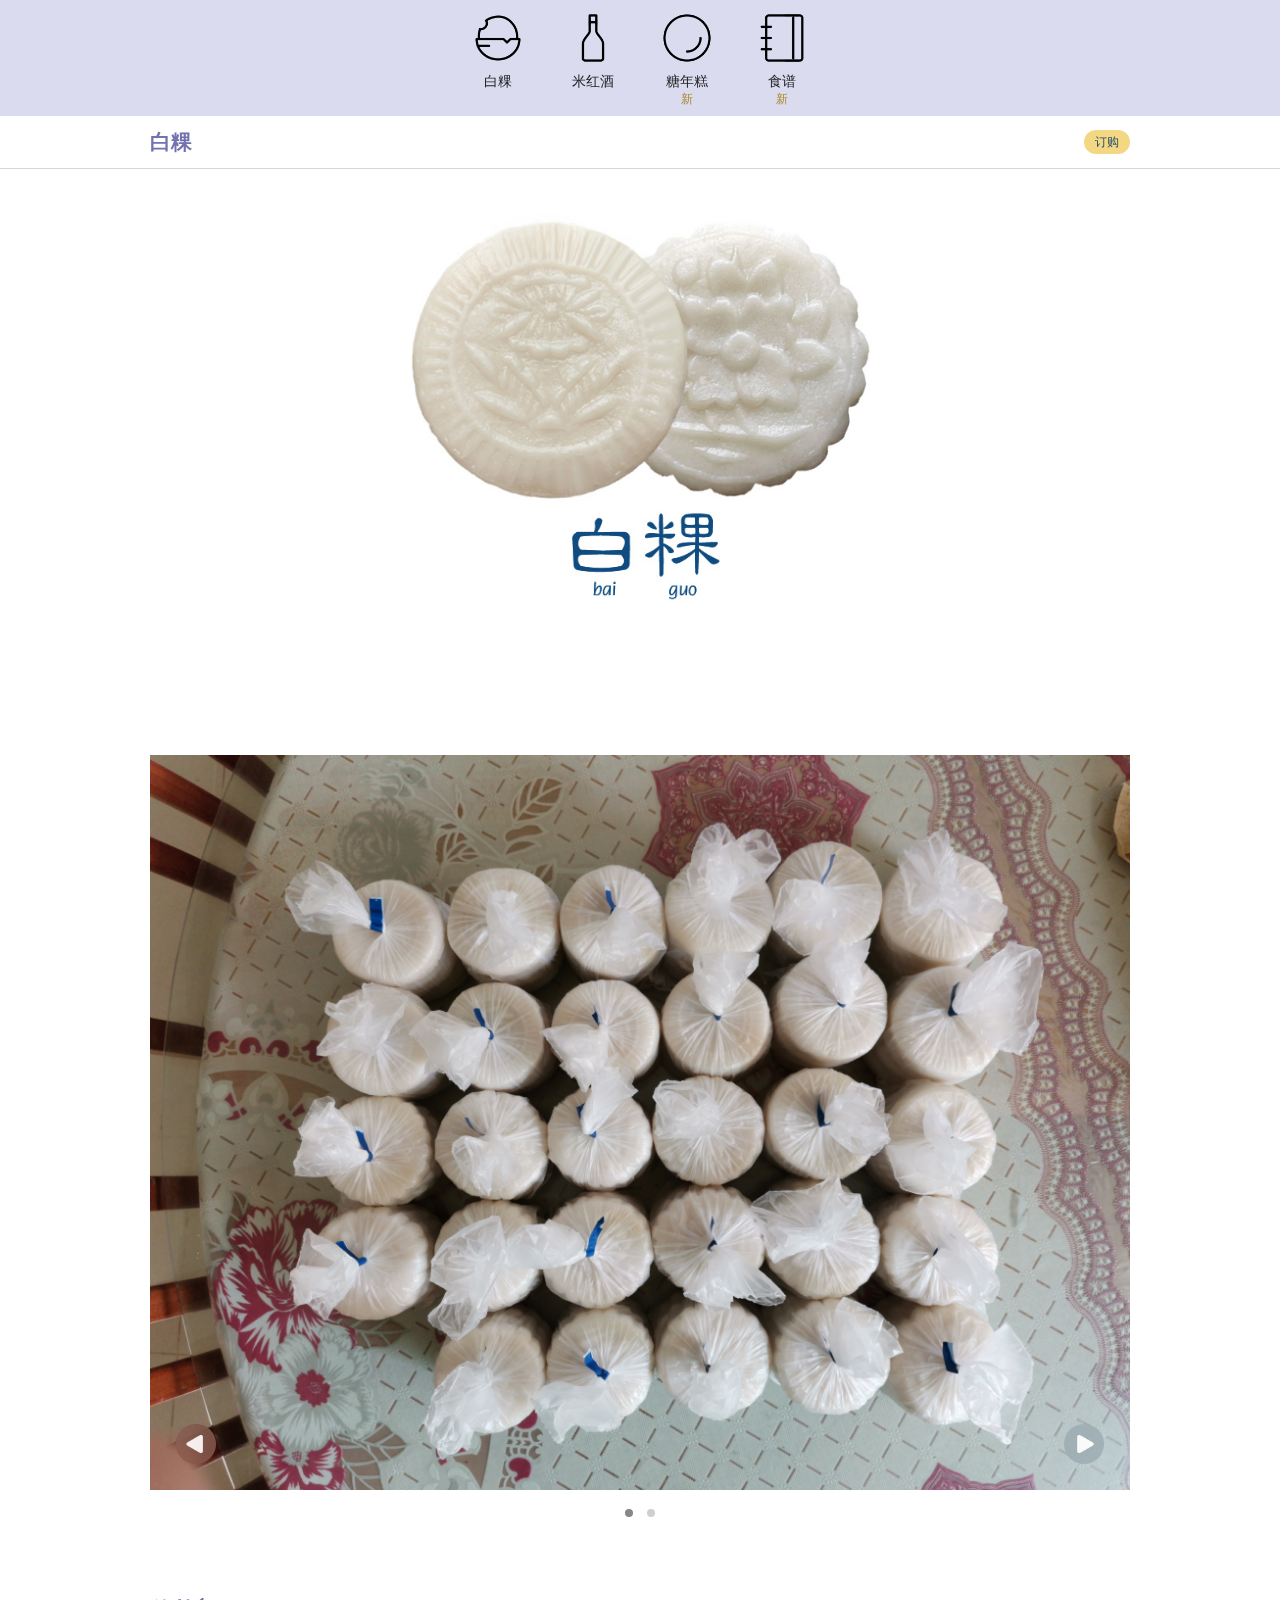
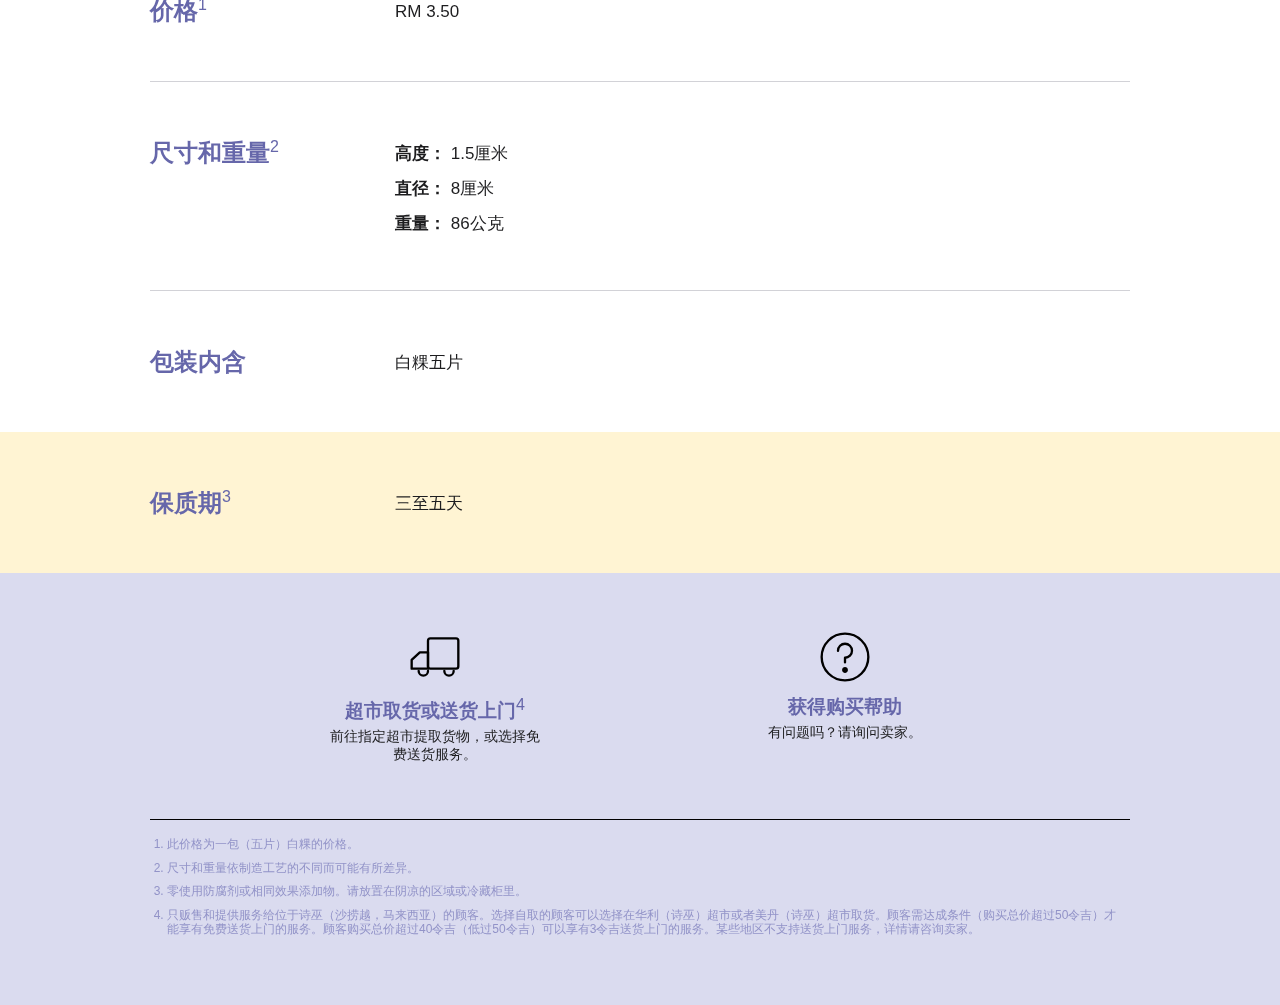
<file: index.html>
<!DOCTYPE html>
<html lang="zh-Hans">

<head>
    <meta charset="utf-8">
    <meta name="viewport" content="width=device-width, initial-scale=1, viewport-fit=cover">
    <title>商品</title>
    <link rel="stylesheet" type="text/css" href="style.css">
</head>

<body>
    <!-- 商品选择栏 -->
    <nav id="nav">
        <div class="nav-wrapper">
            <ul class="nav-items" id="nav-items">
                <!-- 白粿 -->
                <li class="nav-item baiguo">
                    <a class="nav-link" href="#" onclick="openEventP(event, 'BG')" id="DOpen">
                        <figure class="nav-icon"></figure>
                        <span class="nav-label">白粿</span>
                    </a>
                </li>
                <!-- 米红酒 -->
                <li class="nav-item drinks">
                    <a class="nav-link" href="#" onclick="openEventP(event, 'HJ')" id="two">
                        <figure class="nav-icon"></figure>
                        <span class="nav-label">米红酒</span>
                    </a>
                </li>
                <!-- 糖年糕 -->
                <li class="nav-item niangao">
                    <a class="nav-link" href="#" onclick="openEventP(event, 'NG')" id="three">
                        <figure class="nav-icon"></figure>
                        <span class="nav-label">糖年糕</span>
                        <span class="nav-new">新</span>
                    </a>
                </li>
                <!-- 食谱 -->
                <li class="nav-item recipe">
                    <a class="nav-link" href="#" onclick="openEventP(event, 'SP')" id="four">
                        <figure class="nav-icon"></figure>
                        <span class="nav-label">食谱</span>
                        <span class="nav-new">新</span>
                    </a>
                </li>
            </ul>
        </div>
    </nav>
    <!-- 白粿-内容 -->
    <div id="BG" class="links-content">
        <!-- 横幅 -->
        <nav id="banner" class="banner-area sticky">
            <div class="banner-wrapper">
                <div class="banner-background"></div>
                <div class="banner-content">
                    <!-- 标题 -->
                    <div class="banner-title">
                        <a href="#">白粿</a>
                    </div>
                    <!-- 链接按键 -->
                    <div class="banner-action banner-action-button">
                        <a class="banner-button" href="order.html">订购</a>
                    </div>
                </div>
            </div>
        </nav>
        <!-- 内容 -->
        <div class="content-container">
            <div class="content-section">
                <!-- 示意图 -->
                <div class="image-container">
                    <picture class="image-hero">
                        <img src="Images/Home/baiguo-background-03.jpg">
                    </picture>
                </div>
                <!-- 图片展示 -->
                <div class="inline-gallery">
                    <!-- 底部数量 -->
                    <div class="gallery-dotnav dotnav">
                        <ul class="tablist">
                            <li class="presentation">
                                <button class="gallery-dotnav-item dotnav-item" id="one" onclick="myImage(1)"></button>
                            </li>
                            <li class="presentation">
                                <button class="gallery-dotnav-item dotnav-item" id="two" onclick="myImage(2)"></button>
                            </li>
                        </ul>
                    </div>
                    <!-- 展示区 -->
                    <div class="core-gallery">
                        <div class="core-gallery-scroller">
                            <div class="core-gallery-item">
                                <img src="Images/Home/01.jpg" class="gallery-image">
                            </div>
                            <div class="core-gallery-item">
                                <img src="Images/Home/02.jpg" class="gallery-image">
                            </div>
                            <!-- 左右按键 -->
                            <div class="gallery-button-wrapper">
                                <label class="button-wrapper bright" onclick="NPimage(1)">
                                    <span class="image-button">
                                        <div class="button-icon bright">
                                            <img src="Images/Icon/right.png">
                                        </div>
                                    </span>
                                </label>
                                <label class="button-wrapper bleft" onclick="NPimage(-1)">
                                    <span class="image-button">
                                        <div class="button-icon bleft">
                                            <img src="Images/Icon/left.png">
                                        </div>
                                    </span>
                                </label>
                            </div>
                        </div>
                    </div>
                </div>
                <!-- 价格 -->
                <div class="specs-section">
                    <div class="specs-row">
                        <div class="specs-rowheader">
                            价格
                            <sup class="footnote-number">
                                <a href="#remark-1">1</a>
                            </sup>
                        </div>
                        <div class="specs-column">
                            <span>RM 3.50</span>
                        </div>
                    </div>
                </div>
                <!-- 尺寸和重量 -->
                <div class="specs-section section-m">
                    <div class="specs-row">
                        <div class="specs-rowheader">
                            尺寸和重量
                            <sup class="footnote-number">
                                <a href="#remark-2">2</a>
                            </sup>
                        </div>
                        <div class="specs-column">
                            <p>
                                <strong>
                                    高度：
                                </strong>
                                <span>
                                    1.5厘米
                                </span>
                            </p>
                            <p>
                                <strong>
                                    直径：
                                </strong>
                                <span>
                                    8厘米
                                </span>
                            </p>
                            <p>
                                <strong>
                                    重量：
                                </strong>
                                <span>
                                    86公克
                                </span>
                            </p>
                        </div>
                    </div>
                </div>
                <!-- 包装内容 -->
                <div class="specs-section section-m">
                    <div class="specs-row">
                        <div class="specs-rowheader">包装内含</div>
                        <div class="specs-column">
                            <span>白粿五片</span>
                        </div>
                    </div>
                </div>
            </div>
        </div>
        <!-- 保质期 -->
        <div class="important-section content-container">
            <div class="content-section">
                <div class="specs-section">
                    <div class="specs-row">
                        <div class="specs-rowheader">
                            保质期
                            <sup class="footnote-number">
                                <a href="#remark-3">3</a>
                            </sup>
                        </div>
                        <div class="specs-column">
                            <span>三至五天</span>
                        </div>
                    </div>
                </div>
            </div>
        </div>
        <div class="footer-section content-container">
            <div class="content-section">
                <!-- 服务 -->
                <section class="buystrip">
                    <div class="buystrip-info">
                        <div class="buystrip-info-column">
                            <div class="buystrip-info-content">
                                <a href="#" class="block">
                                    <figure class="buystrip-info-icon delivery"></figure>
                                    <h3 class="buystrip-info-title">
                                        超市取货或送货上门
                                        <sup class="footnote-number">
                                            <a class="title-remark" href="#remark-4"> 4</a>
                                        </sup>
                                    </h3>
                                    <p class="buystrip-info-copy">前往指定超市提取货物，或选择免费送货服务。</p>
                                </a>
                            </div>
                        </div>
                        <div class="buystrip-info-column">
                            <div class="buystrip-info-content">
                                <a href="#" class="block">
                                    <figure class="buystrip-info-icon help"></figure>
                                    <h3 class="buystrip-info-title">获得购买帮助</h3>
                                    <p class="buystrip-info-copy">有问题吗？请询问卖家。</p>
                                </a>
                            </div>
                        </div>
                    </div>
                </section>
                <!-- 备注 -->
                <section class="remark">
                    <ol>
                        <li id="remark-1">
                            此价格为一包（五片）白粿的价格。
                        </li>
                        <li id="remark-2">
                            尺寸和重量依制造工艺的不同而可能有所差异。
                        </li>
                        <li id="remark-3">
                            零使用防腐剂或相同效果添加物。请放置在阴凉的区域或冷藏柜里。
                        </li>
                        <li id="remark-4">
                            只贩售和提供服务给位于诗巫（沙捞越，马来西亚）的顾客。选择自取的顾客可以选择在华利（诗巫）超市或者美丹（诗巫）超市取货。顾客需达成条件（购买总价超过50令吉）才能享有免费送货上门的服务。顾客购买总价超过40令吉（低过50令吉）可以享有3令吉送货上门的服务。某些地区不支持送货上门服务，详情请咨询卖家。
                        </li>
                    </ol>
                </section>
            </div>
        </div>
    </div>
    <!-- 米红酒 -->
    <div id="HJ" class="links-content">
        <!-- 横幅 -->
        <nav id="banner" class="banner-area sticky">
            <div class="banner-wrapper">
                <div class="banner-background"></div>
                <div class="banner-content">
                    <!-- 标题 -->
                    <div class="banner-title">
                        <a href="#">米红酒</a>
                    </div>
                    <!-- 链接 -->
                    <div class="banner-action banner-action-button">
                        <a class="banner-button" href="order.html">订购</a>
                    </div>
                </div>
            </div>
        </nav>
        <!-- 内容 -->
        <div class="content-container">
            <div class="content-section">
                <!-- 示意图 -->
                <div class="image-container">
                    <picture class="image-hero">
                        <img src="Images/Home/hongjiu-background-02.jpg">
                    </picture>
                </div>
                <!-- 价格 -->
                <div class="specs-section">
                    <div class="specs-row">
                        <div class="specs-rowheader">
                            价格
                            <sup class="footnote-number">
                                <a href="#remark-5">1</a>
                            </sup>
                        </div>
                        <div class="specs-column">
                            <span>RM 15</span>
                        </div>
                    </div>
                </div>
                <!-- 尺寸和重量 -->
                <div class="specs-section section-m">
                    <div class="specs-row">
                        <div class="specs-rowheader">
                            尺寸和重量
                            <sup class="footnote-number">
                                <a href="#remark-6">2</a>
                            </sup>
                        </div>
                        <div class="specs-column">
                            <p>
                                <strong>
                                    瓶身高度：
                                </strong>
                                <span>
                                    29厘米
                                </span>
                            </p>
                            <p>
                                <strong>
                                    瓶身直径：
                                </strong>
                                <span>
                                    7厘米
                                </span>
                            </p>
                            <p>
                                <strong>
                                    酒水重量：
                                </strong>
                                <span>
                                    0.75千克
                                </span>
                            </p>
                            <p>
                                <strong>
                                    总重量：
                                </strong>
                                <span>
                                    1.15千克
                                </span>
                            </p>
                        </div>
                    </div>
                </div>
            </div>
        </div>
        <!-- 保存 -->
        <div class="important-section content-container">
            <div class="content-section">
                <div class="specs-section">
                    <div class="specs-row">
                        <div class="specs-rowheader">
                            保存
                        </div>
                        <div class="specs-column">
                            <span>放置在阴凉处，避免阳光直射。</span>
                        </div>
                    </div>
                </div>
            </div>
        </div>
        <div class="footer-section content-container">
            <div class="content-section">
                <!-- 服务 -->
                <section class="buystrip">
                    <div class="buystrip-info">
                        <div class="buystrip-info-column">
                            <div class="buystrip-info-content">
                                <a href="#" class="block">
                                    <figure class="buystrip-info-icon delivery"></figure>
                                    <h3 class="buystrip-info-title">
                                        超市取货或送货上门
                                        <sup class="footnote-number">
                                            <a class="title-remark" href="#remark-7">3</a>
                                        </sup>
                                    </h3>
                                    <p class="buystrip-info-copy">前往指定超市提取货物，或选择免费送货服务。</p>
                                </a>
                            </div>
                        </div>
                        <div class="buystrip-info-column">
                            <div class="buystrip-info-content">
                                <a href="#" class="block">
                                    <figure class="buystrip-info-icon help"></figure>
                                    <h3 class="buystrip-info-title">获得购买帮助</h3>
                                    <p class="buystrip-info-copy">有问题吗？请询问卖家。</p>
                                </a>
                            </div>
                        </div>
                    </div>
                </section>
                <!-- 备注 -->
                <section class="remark">
                    <ol>
                        <li id="remark-5">
                            此价格为一瓶米红酒的价格。
                        </li>
                        <li id="remark-6">
                            尺寸和重量依玻璃瓶的大小不同而可能有所差异。
                        </li>
                        <li id="remark-7">
                            只贩售和提供服务给位于诗巫（沙捞越，马来西亚）的顾客。选择自取的顾客可以选择在华利（诗巫）超市或者美丹（诗巫）超市取货。顾客需达成条件（购买总价超过50令吉）才能享有免费送货上门的服务。顾客购买总价超过40令吉（低过50令吉）可以享有3令吉送货上门的服务。某些地区不支持送货上门服务，详情请咨询卖家。
                        </li>
                    </ol>
                </section>
            </div>
        </div>
    </div>
    <!-- 糖年糕-内容 -->
    <div id="NG" class="links-content">
        <!-- 横幅 -->
        <nav id="banner" class="banner-area sticky">
            <div class="banner-wrapper">
                <div class="banner-background"></div>
                <div class="banner-content">
                    <!-- 标题 -->
                    <div class="banner-title">
                        <a href="#">糖年糕</a>
                    </div>
                    <!-- 链接按键 -->
                    <div class="banner-action banner-action-button">
                        <a class="banner-button" href="order.html">订购</a>
                    </div>
                </div>
            </div>
        </nav>
        <!-- 内容 -->
        <div class="content-container">
            <div class="content-section">
                <!-- 示意图 -->
                <div class="image-container">
                    <picture class="image-hero">
                        <img src="Images/Home/niangao-background-02.jpg">
                    </picture>
                </div>
                <!-- 价格 -->
                <div class="specs-section">
                    <div class="specs-row">
                        <div class="specs-rowheader">
                            价格
                            <sup class="footnote-number">
                                <a href="#remark-8">1</a>
                            </sup>
                        </div>
                        <div class="specs-column">
                            <span>RM 3</span>
                        </div>
                    </div>
                </div>
                <!-- 尺寸和重量 -->
                <div class="specs-section section-m">
                    <div class="specs-row">
                        <div class="specs-rowheader">
                            尺寸和重量
                            <sup class="footnote-number">
                                <a href="#remark-9">2</a>
                            </sup>
                        </div>
                        <div class="specs-column">
                            <p>
                                <strong>
                                    高度：
                                </strong>
                                <span>
                                    2.5厘米
                                </span>
                            </p>
                            <p>
                                <strong>
                                    直径：
                                </strong>
                                <span>
                                    9.5厘米
                                </span>
                            </p>
                            <p>
                                <strong>
                                    重量：
                                </strong>
                                <span>
                                    0.2千克
                                </span>
                            </p>
                        </div>
                    </div>
                </div>
            </div>
        </div>
        <!-- 保存 -->
        <div class="important-section content-container">
            <div class="content-section">
                <div class="specs-section">
                    <div class="specs-row">
                        <div class="specs-rowheader">
                            保质期
                            <sup class="footnote-number">
                                <a href="#remark-10">3</a>
                            </sup>
                        </div>
                        <div class="specs-column">
                            <span>五至七天</span>
                        </div>
                    </div>
                </div>
            </div>
        </div>
        <div class="footer-section content-container">
            <div class="content-section">
                <!-- 服务 -->
                <section class="buystrip">
                    <div class="buystrip-info">
                        <div class="buystrip-info-column">
                            <div class="buystrip-info-content">
                                <a href="#" class="block">
                                    <figure class="buystrip-info-icon delivery"></figure>
                                    <h3 class="buystrip-info-title">
                                        超市取货或送货上门
                                        <sup class="footnote-number">
                                            <a class="title-remark" href="#remark-11">4</a>
                                        </sup>
                                    </h3>
                                    <p class="buystrip-info-copy">前往指定超市提取货物，或选择免费送货服务。</p>
                                </a>
                            </div>
                        </div>
                        <div class="buystrip-info-column">
                            <div class="buystrip-info-content">
                                <a href="#" class="block">
                                    <figure class="buystrip-info-icon help"></figure>
                                    <h3 class="buystrip-info-title">获得购买帮助</h3>
                                    <p class="buystrip-info-copy">有问题吗？请询问卖家。</p>
                                </a>
                            </div>
                        </div>
                    </div>
                </section>
                <!-- 备注 -->
                <section class="remark">
                    <ol>
                        <li id="remark-8">
                            此价格为一块糖年糕的价格。
                        </li>
                        <li id="remark-9">
                            尺寸和重量依制作容器的大小不同而可能有所差异。
                        </li>
                        <li id="remark-10">
                            零使用防腐剂或相同效果添加物。请放置在阴凉的区域或冷藏柜里。
                        </li>
                        <li id="remark-11">
                            只贩售和提供服务给位于诗巫（沙捞越，马来西亚）的顾客。选择自取的顾客可以选择在华利（诗巫）超市或者美丹（诗巫）超市取货。顾客需达成条件（购买总价超过50令吉）才能享有免费送货上门的服务。顾客购买总价超过40令吉（低过50令吉）可以享有3令吉送货上门的服务。某些地区不支持送货上门服务，详情请咨询卖家。
                        </li>
                    </ol>
                </section>
            </div>
        </div>
    </div>
    <!-- 食谱-内容 -->
    <div id="SP" class="links-content">
        <!-- 横幅 -->
        <nav id="banner" class="banner-area sticky">
            <div class="banner-wrapper">
                <div class="banner-background"></div>
                <div class="banner-content">
                    <!-- 标题 -->
                    <div class="banner-title">
                        <a href="#">食谱</a>
                    </div>
                </div>
            </div>
        </nav>
        <!-- 内容 -->
        <div class="content-container">
            <div class="content-section">
                <!-- 搜索框 -->
                <div class="search-container">
                    <div class="search-placeholder-bar">
                        <form id="search-placeholder" class="search-placeholder-input">
                            <div class="search-placeholder-input-text">
                                <input type="text" id="myInput" class="searchform-input" onkeyup="myS1Function()" placeholder="搜索食谱" autocorrect="off" autocomplete="off">
                                <button class="searchform-icon" type="submit" disabled></button>
                                <button id="search-reset" class="searchform-reset" onclick="document.getElementById('myInput').value = ''" disabled>
                                    <span class="reset-icon"></span>
                                </button>
                            </div>
                        </form>
                    </div>
                </div>
                <ul id="myUL" class="recipe-container">
                    <li class="small-container">
                        <div class="container">
                            <a class="title">
                                <span>
                                    001 炒白粿（干）
                                </span>
                            </a>
                            <div class="content">
                                <div class="content-row">
                                    <div class="content-rowheader">
                                        食材明细
                                    </div>
                                </div>
                            </div>
                            <div class="content">
                                <div class="content-row">
                                    <div class="content-rowheader medium">
                                        主料
                                    </div>
                                    <div class="content-column">
                                        <p>
                                            白粿： 五片
                                        </p>
                                        <p>
                                            白菜 / 圆包菜： 200克
                                        </p>
                                    </div>
                                </div>
                            </div>
                            <div class="content">
                                <div class="content-row">
                                    <div class="content-rowheader medium">
                                        辅料
                                    </div>
                                    <div class="content-column">
                                        <span>
                                            鸡蛋： 两颗
                                        </span>
                                    </div>
                                </div>
                            </div>
                            <div class="content">
                                <div class="content-row">
                                    <div class="content-rowheader medium">
                                        配料
                                    </div>
                                    <div class="content-column">
                                        <p>
                                            本地红酒： 一汤匙
                                        </p>
                                        <p>
                                            老抽： 一汤匙
                                        </p>
                                        <p>
                                            生抽： 一汤匙
                                        </p>
                                        <p>
                                            食油： 适量
                                        </p>
                                    </div>
                                </div>
                            </div>
                            <div class="content">
                                <div class="content-row">
                                    <div class="content-rowheader">
                                        步骤
                                    </div>
                                </div>
                            </div>
                            <div class="content">
                                <div class="content-row">
                                    <div class="content-rowheader medium">
                                        一、
                                    </div>
                                    <div class="content-column">
                                        <span>
                                            将白粿切片、白菜切小、鸡蛋打散备用。
                                        </span>
                                    </div>
                                </div>
                            </div>
                            <div class="content">
                                <div class="content-row">
                                    <div class="content-rowheader medium">
                                        二、
                                    </div>
                                    <div class="content-column">
                                        <span>
                                            将食油倒入锅内，然后大火加热。大约等待一分钟，将鸡蛋液导入。将鸡蛋液翻炒至九分熟即可关火出锅，备用。
                                        </span>
                                    </div>
                                </div>
                            </div>
                            <div class="content">
                                <div class="content-row">
                                    <div class="content-rowheader medium">
                                        三、
                                    </div>
                                    <div class="content-column">
                                        <span>
                                            将食油倒入锅内，然后大火加热。倒入白菜，翻炒三十秒。再倒入白粿。
                                        </span>
                                    </div>
                                </div>
                            </div>
                            <div class="content">
                                <div class="content-row">
                                    <div class="content-rowheader medium">
                                        四、
                                    </div>
                                    <div class="content-column">
                                        <span>
                                            翻炒后加入开水（少量的水）、加盖焖煮一会儿。加入炒好的鸡蛋，再加入本地红酒，老抽，生抽翻炒、收干汁，然后出锅。
                                        </span>
                                    </div>
                                </div>
                            </div>
                        </div>
                    </li>
                    <li class="small-container">
                        <div class="container">
                            <a class="title">
                                <span>
                                    002 炒白粿（汤）
                                </span>
                            </a>
                            <div class="content">
                                <div class="content-row">
                                    <div class="content-rowheader">
                                        食材明细
                                    </div>
                                </div>
                            </div>
                            <div class="content">
                                <div class="content-row">
                                    <div class="content-rowheader medium">
                                        主料
                                    </div>
                                    <div class="content-column">
                                        <p>
                                            白粿： 五片
                                        </p>
                                        <p>
                                            白菜 / 圆包菜： 200克
                                        </p>
                                    </div>
                                </div>
                            </div>
                            <div class="content">
                                <div class="content-row">
                                    <div class="content-rowheader medium">
                                        辅料
                                    </div>
                                    <div class="content-column">
                                        <span>
                                            鸡蛋： 两颗
                                        </span>
                                    </div>
                                </div>
                            </div>
                            <div class="content">
                                <div class="content-row">
                                    <div class="content-rowheader medium">
                                        配料
                                    </div>
                                    <div class="content-column">
                                        <p>
                                            本地红酒： 一汤匙
                                        </p>
                                        <p>
                                            生抽： 一汤匙
                                        </p>
                                        <p>
                                            食盐： 适量
                                        </p>
                                        <p>
                                            食油： 适量
                                        </p>
                                    </div>
                                </div>
                            </div>
                            <div class="content">
                                <div class="content-row">
                                    <div class="content-rowheader">
                                        步骤
                                    </div>
                                </div>
                            </div>
                            <div class="content">
                                <div class="content-row">
                                    <div class="content-rowheader medium">
                                        一、
                                    </div>
                                    <div class="content-column">
                                        <span>
                                            将白粿切片、白菜切小、鸡蛋打散备用。
                                        </span>
                                    </div>
                                </div>
                            </div>
                            <div class="content">
                                <div class="content-row">
                                    <div class="content-rowheader medium">
                                        二、
                                    </div>
                                    <div class="content-column">
                                        <span>
                                            将食油倒入锅内，然后大火加热。大约等待一分钟，将鸡蛋液导入。将鸡蛋液翻炒至九分熟即可关火出锅，备用。
                                        </span>
                                    </div>
                                </div>
                            </div>
                            <div class="content">
                                <div class="content-row">
                                    <div class="content-rowheader medium">
                                        三、
                                    </div>
                                    <div class="content-column">
                                        <span>
                                            将食油倒入锅内，然后大火加热。倒入白菜，翻炒三十秒。再倒入白粿。
                                        </span>
                                    </div>
                                </div>
                            </div>
                            <div class="content">
                                <div class="content-row">
                                    <div class="content-rowheader medium">
                                        四、
                                    </div>
                                    <div class="content-column">
                                        <span>
                                            翻炒后加入开水（没过白粿多一点）、加盖焖煮一会儿。加入炒好的鸡蛋，再加入本地红酒，生抽翻炒。试一下咸淡，再斟酌加入适量的食盐，即可出锅。
                                        </span>
                                    </div>
                                </div>
                            </div>
                        </div>
                    </li>
                    <li class="small-container">
                        <div class="container">
                            <a class="title">
                                <span>
                                    003 炒白粿（炒煮）
                                </span>
                            </a>
                            <div class="content">
                                <div class="content-row">
                                    <div class="content-rowheader">
                                        食材明细
                                    </div>
                                </div>
                            </div>
                            <div class="content">
                                <div class="content-row">
                                    <div class="content-rowheader medium">
                                        主料
                                    </div>
                                    <div class="content-column">
                                        <p>
                                            白粿： 五片
                                        </p>
                                        <p>
                                            白菜 / 圆包菜： 200克
                                        </p>
                                    </div>
                                </div>
                            </div>
                            <div class="content">
                                <div class="content-row">
                                    <div class="content-rowheader medium">
                                        辅料
                                    </div>
                                    <div class="content-column">
                                        <span>
                                            鸡蛋： 两颗
                                        </span>
                                    </div>
                                </div>
                            </div>
                            <div class="content">
                                <div class="content-row">
                                    <div class="content-rowheader medium">
                                        配料
                                    </div>
                                    <div class="content-column">
                                        <p>
                                            本地红酒： 一汤匙
                                        </p>
                                        <p>
                                            老抽： 一汤匙
                                        </p>
                                        <p>
                                            生抽： 一汤匙
                                        </p>
                                        <p>
                                            食油： 适量
                                        </p>
                                    </div>
                                </div>
                            </div>
                            <div class="content">
                                <div class="content-row">
                                    <div class="content-rowheader">
                                        步骤
                                    </div>
                                </div>
                            </div>
                            <div class="content">
                                <div class="content-row">
                                    <div class="content-rowheader medium">
                                        一、
                                    </div>
                                    <div class="content-column">
                                        <span>
                                            将白粿切片、白菜切小、鸡蛋打散备用。
                                        </span>
                                    </div>
                                </div>
                            </div>
                            <div class="content">
                                <div class="content-row">
                                    <div class="content-rowheader medium">
                                        二、
                                    </div>
                                    <div class="content-column">
                                        <span>
                                            将食油倒入锅内，然后大火加热。大约等待一分钟，将鸡蛋液导入。将鸡蛋液翻炒至九分熟即可关火出锅，备用。
                                        </span>
                                    </div>
                                </div>
                            </div>
                            <div class="content">
                                <div class="content-row">
                                    <div class="content-rowheader medium">
                                        三、
                                    </div>
                                    <div class="content-column">
                                        <span>
                                            将食油倒入锅内，然后大火加热。倒入白菜，翻炒三十秒。再倒入白粿。
                                        </span>
                                    </div>
                                </div>
                            </div>
                            <div class="content">
                                <div class="content-row">
                                    <div class="content-rowheader medium">
                                        四、
                                    </div>
                                    <div class="content-column">
                                        <span>
                                            翻炒后加入开水（没过白粿多一点）、加盖焖煮一会儿。加入炒好的鸡蛋，再加入本地红酒，老抽，生抽翻炒、稍微收点汁，然后出锅。
                                        </span>
                                    </div>
                                </div>
                            </div>
                        </div>
                    </li>
                    <li class="small-container">
                        <div class="container">
                            <a class="title">
                                <span>
                                    004 红酒鸡蛋汤
                                </span>
                            </a>
                            <div class="content">
                                <div class="content-row">
                                    <div class="content-rowheader">
                                        食材明细
                                    </div>
                                </div>
                            </div>
                            <div class="content">
                                <div class="content-row">
                                    <div class="content-rowheader medium">
                                        主料
                                    </div>
                                    <div class="content-column">
                                        <span>
                                            鸡蛋： 四颗
                                        </span>
                                    </div>
                                </div>
                            </div>
                            <div class="content">
                                <div class="content-row">
                                    <div class="content-rowheader medium">
                                        辅料
                                    </div>
                                    <div class="content-column">
                                        <p>
                                            青葱： 适量（可不添加）
                                        </p>
                                        <p>
                                            姜： 适量
                                        </p>
                                    </div>
                                </div>
                            </div>
                            <div class="content">
                                <div class="content-row">
                                    <div class="content-rowheader medium">
                                        配料
                                    </div>
                                    <div class="content-column">
                                        <p>
                                            本地红酒： 三至四汤匙
                                        </p>
                                        <p>
                                            鸡精： 适量
                                        </p>
                                        <p>
                                            食盐： 适量
                                        </p>
                                        <p>
                                            黄油： 30克
                                        </p>
                                        <p>
                                            温水 / 开水： 1200毫升
                                        </p>
                                    </div>
                                </div>
                            </div>
                            <div class="content">
                                <div class="content-row">
                                    <div class="content-rowheader">
                                        步骤
                                    </div>
                                </div>
                            </div>
                            <div class="content">
                                <div class="content-row">
                                    <div class="content-rowheader medium">
                                        一、
                                    </div>
                                    <div class="content-column">
                                        <span>
                                            将鸡蛋打散、青葱切小段、姜切丝备用。
                                        </span>
                                    </div>
                                </div>
                            </div>
                            <div class="content">
                                <div class="content-row">
                                    <div class="content-rowheader medium">
                                        二、
                                    </div>
                                    <div class="content-column">
                                        <span>
                                            将黄油倒入锅内，然后大火加热。等锅热，加入姜丝爆香。加入鸡蛋液翻炒至七至八分熟，倒入红酒翻炒，让酒精挥发。
                                        </span>
                                    </div>
                                </div>
                            </div>
                            <div class="content">
                                <div class="content-row">
                                    <div class="content-rowheader medium">
                                        三、
                                    </div>
                                    <div class="content-column">
                                        <span>
                                            倒入开水，煮至沸腾。加入少量的鸡精和盐，试一下味道，再做调整。调整好再煮三至五分钟即可出锅。享用前撒上青葱。
                                        </span>
                                    </div>
                                </div>
                            </div>
                        </div>
                    </li>
                    <li class="small-container">
                        <div class="container">
                            <a class="title">
                                <span>
                                    005 炸年糕
                                </span>
                            </a>
                            <div class="content">
                                <div class="content-row">
                                    <div class="content-rowheader">
                                        食材明细
                                    </div>
                                </div>
                            </div>
                            <div class="content">
                                <div class="content-row">
                                    <div class="content-rowheader medium">
                                        主料
                                    </div>
                                    <div class="content-column">
                                        <p>
                                            年糕： 一块
                                        </p>
                                        <p>
                                            芋头： 一个
                                        </p>
                                        <p>
                                            番薯： 一个
                                        </p>
                                    </div>
                                </div>
                            </div>
                            <div class="content">
                                <div class="content-row">
                                    <div class="content-rowheader medium">
                                        辅料
                                    </div>
                                    <div class="content-column">
                                        <p>
                                            面粉：200克
                                        </p>
                                        <p>
                                            ENO粉： 一小包
                                        </p>
                                        <p>
                                            食盐： 一茶匙
                                        </p>
                                    </div>
                                </div>
                            </div>
                            <div class="content">
                                <div class="content-row">
                                    <div class="content-rowheader">
                                        步骤
                                    </div>
                                </div>
                            </div>
                            <div class="content">
                                <div class="content-row">
                                    <div class="content-rowheader medium">
                                        一、
                                    </div>
                                    <div class="content-column">
                                        <span>
                                            将年糕，芋头，番薯切成同等大小，同等厚度。
                                        </span>
                                    </div>
                                </div>
                            </div>
                            <div class="content">
                                <div class="content-row">
                                    <div class="content-rowheader medium">
                                        二、
                                    </div>
                                    <div class="content-column">
                                        <span>
                                            将面粉倒入一个大小适中的盆中，加入食盐、ENO和水调成粘稠的糊状。
                                        </span>
                                    </div>
                                </div>
                            </div>
                            <div class="content">
                                <div class="content-row">
                                    <div class="content-rowheader medium">
                                        三、
                                    </div>
                                    <div class="content-column">
                                        <span>
                                            在锅中倒入适合煎炸的油量，加热至适当的温度。将年糕夹在芋头和番薯的中间，裹上面糊，放入油锅中。煎至一面金黄，翻面，将另外一面也煎至金黄。
                                        </span>
                                    </div>
                                </div>
                            </div>
                        </div>
                    </li>
                </ul>
            </div>
        </div>
    </div>
</body>
<script type="text/javascript" src="nav.js"></script>
<script type="text/javascript" src="image-g.js"></script>
<script type="text/javascript">
function myS1Function() {
    var input, filter, ul, li, a, i, txtValue;
    input = document.getElementById("myInput");
    filter = input.value.toUpperCase();
    ul = document.getElementById("myUL");
    li = ul.getElementsByTagName("li");
    for (i = 0; i < li.length; i++) {
        a = li[i].getElementsByTagName("a")[0];
        txtValue = a.textContent || a.innerText;
        if (txtValue.toUpperCase().indexOf(filter) > -1) {
            li[i].style.display = "";
        } else {
            li[i].style.display = "none";
        }
    }
    if (input.value.length > 0) {
        document.getElementById("search-placeholder").classList.add("withreset");
        document.getElementById("search-reset").disabled = false;
    } else {
        document.getElementById("search-placeholder").classList.remove("withreset");
        document.getElementById("search-reset").disabled = true;
    }
}
</script>
</html>
</file>
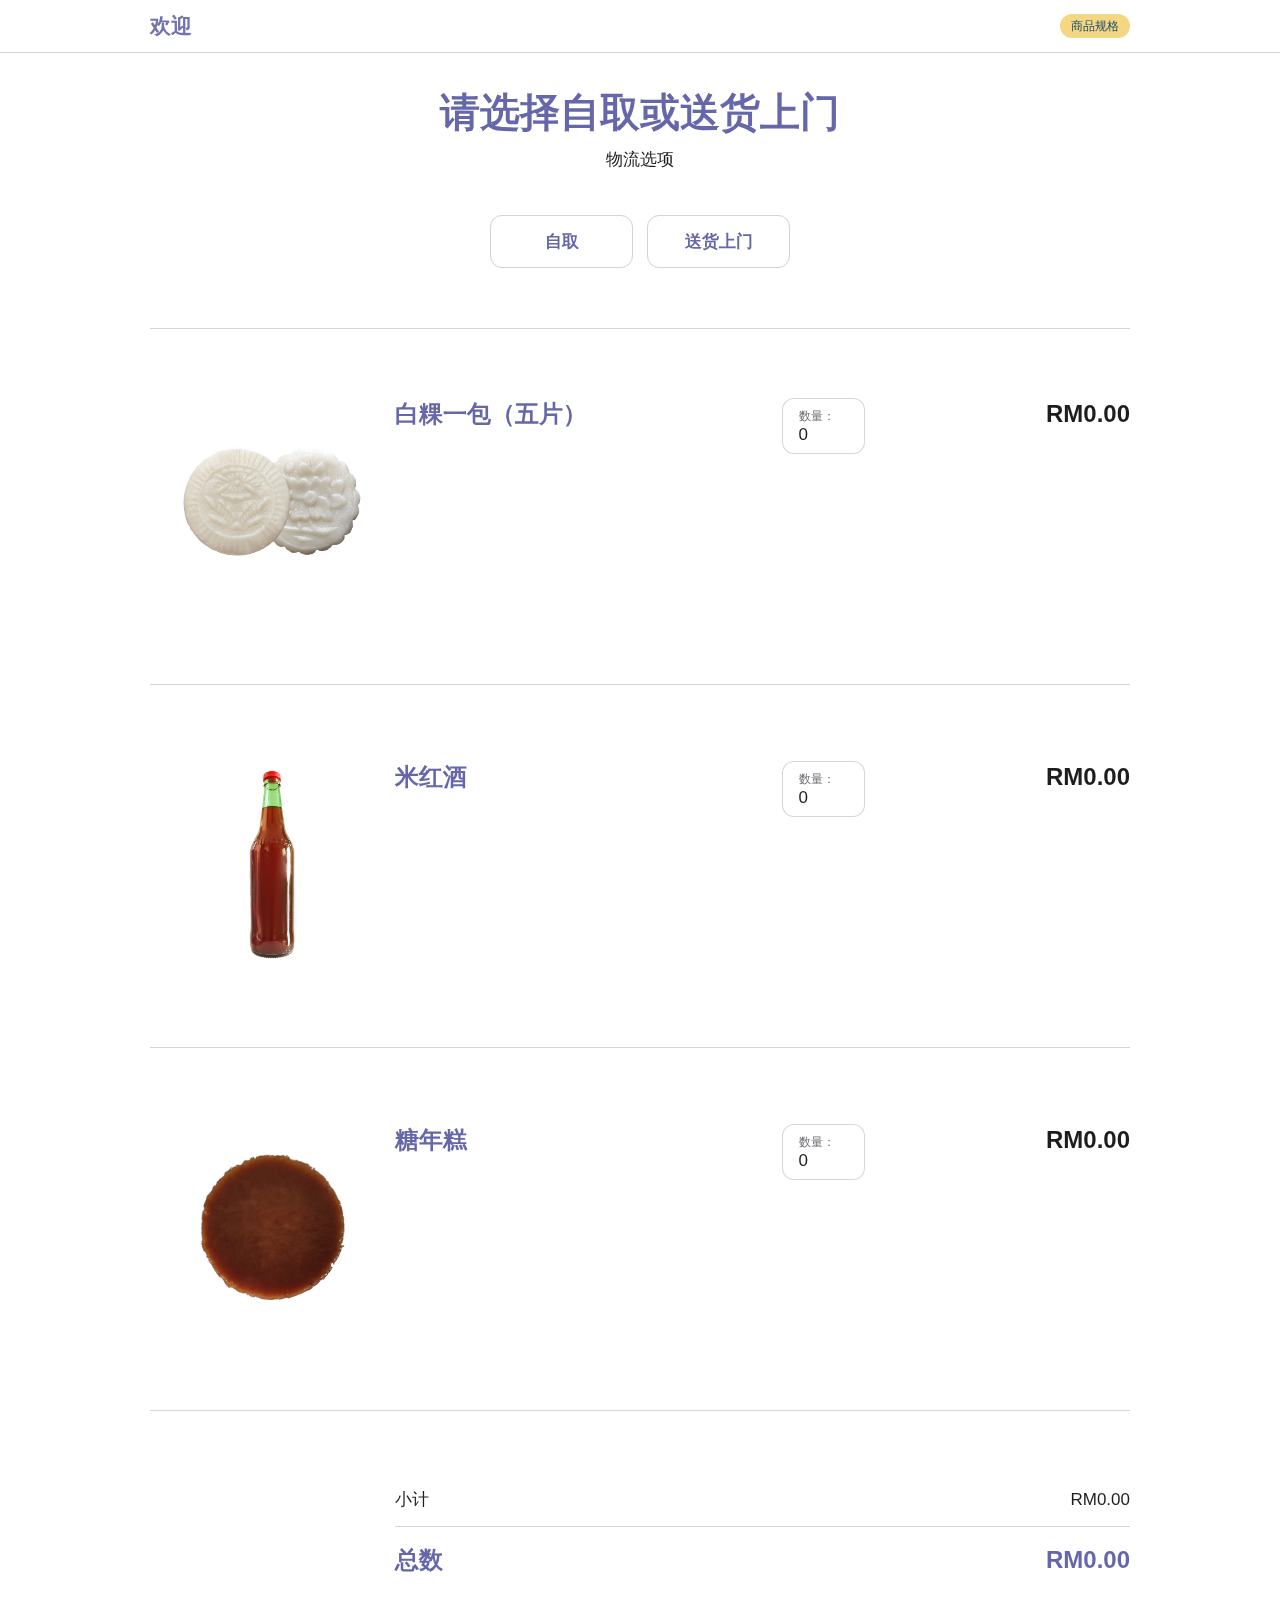
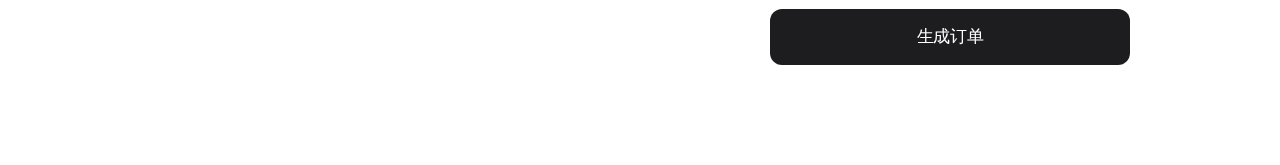
<file: order.html>
<!DOCTYPE html>
<html lang="zh-Hans">

<head>
    <meta charset="utf-8">
    <meta name="viewport" content="width=device-width, initial-scale=1, viewport-fit=cover">
    <title>订购页面</title>
    <link rel="stylesheet" type="text/css" href="order.css">
</head>

<body>
    <main class="main">
        <!-- Banner -->
        <nav id="banner" class="banner-area sticky">
            <div class="banner-wrapper">
                <div class="banner-background"></div>
                <div class="banner-content">
                    <div class="banner-title">
                        <a href="#" id="summary-total">欢迎</a>
                    </div>
                    <div class="banner-action banner-action-button">
                        <a class="banner-button" href="index.html">商品规格</a>
                    </div>
                </div>
            </div>
        </nav>
        <div class="cart-container">
            <div class="cart-header">
                <h1 class="cart-header-text">
                    请选择自取或送货上门
                </h1>
                <div class="cart-header-message">
                    物流选项
                </div>
                <div class="cart-shipping-button">
                    <div class="cart-shipping-button-container">
                        <div class="cart-shipping-button-wrapper">
                            <fieldset>
                                <div class="buyflow-selector-group">
                                    <div class="form-selector large-1">
                                        <input class="form-selector-input" type="radio" name="物流选项" value="自取" id="self" onclick="myFunction()">
                                        <label class="form-selector-label" for="self">
                                            <span>
                                                自取
                                            </span>
                                        </label>
                                    </div>
                                    <div class="form-selector large-1">
                                        <input class="form-selector-input" type="radio" name="物流选项" value="送货上门" id="keep" onclick="myFunction()">
                                        <label class="form-selector-label" for="keep">
                                            <span>
                                                送货上门
                                            </span>
                                        </label>
                                    </div>
                                </div>
                            </fieldset>
                        </div>
                    </div>
                </div>
            </div>
            <ol class="bag-items">
                <li class="bag-item">
                    <div class="iteminfo">
                        <div class="iteminfo-image">
                            <img width="400" height="400" src="Images/baiguo.jpg">
                        </div>
                        <div class="iteminfo-content">
                            <div class="iteminfo-detail">
                                <div class="iteminfo-detail-title-wrapper">
                                    <h2 class="iteminfo-detail-title">
                                        <span>
                                            白粿一包（五片）
                                        </span>
                                    </h2>
                                </div>
                                <div class="iteminfo-detail-quantity" id="select-cover-1" onclick="myCheck()">
                                    <div class="quantity">
                                        <div class="form-textbox">
                                            <input type="tel" name="白粿一包（五片）" class="form-textbox-input" id="bg-quantity" onkeyup="myFunction()" maxlength="2" value="0" disabled>
                                            <span class="form-textbox-label">数量：</span>
                                        </div>
                                    </div>
                                </div>
                                <div class="iteminfo-detail-pricedetail">
                                    <div class="iteminfo-detail-price">
                                        <span id="bg-totalprice">RM0.00</span>
                                    </div>
                                </div>
                            </div>
                        </div>
                    </div>
                </li>
                <li class="bag-item">
                    <div class="iteminfo" id="iteminfo">
                        <div class="iteminfo-image">
                            <img width="400" height="400" src="Images/drinks.jpg">
                        </div>
                        <div class="iteminfo-content">
                            <div class="iteminfo-detail">
                                <div class="iteminfo-detail-title-wrapper">
                                    <h2 class="iteminfo-detail-title">
                                        <span>
                                            米红酒
                                        </span>
                                    </h2>
                                </div>
                                <div class="iteminfo-detail-quantity" id="select-cover-2" onclick="myCheck()">
                                    <div class="quantity">
                                        <div class="form-textbox">
                                            <input type="tel" name="米红酒" class="form-textbox-input" id="hj-quantity" onkeyup="myFunction()" maxlength="2" value="0" disabled>
                                            <span class="form-textbox-label">数量：</span>
                                        </div>
                                    </div>
                                </div>
                                <div class="iteminfo-detail-pricedetail">
                                    <div class="iteminfo-detail-price">
                                        <span id="hj-totalprice">RM0.00</span>
                                    </div>
                                </div>
                            </div>
                        </div>
                    </div>
                </li>
                <li class="bag-item">
                    <div class="iteminfo last2" id="iteminfo">
                        <div class="iteminfo-image">
                            <img width="400" height="400" src="Images/niangao.jpg">
                        </div>
                        <div class="iteminfo-content">
                            <div class="iteminfo-detail">
                                <div class="iteminfo-detail-title-wrapper">
                                    <h2 class="iteminfo-detail-title">
                                        <span>
                                            糖年糕
                                        </span>
                                    </h2>
                                </div>
                                <div class="iteminfo-detail-quantity" id="select-cover-3" onclick="myCheck()">
                                    <div class="quantity">
                                        <div class="form-textbox">
                                            <input type="tel" name="糖年糕" class="form-textbox-input" id="ng-quantity" onkeyup="myFunction()" maxlength="2" value="0" disabled>
                                            <span class="form-textbox-label">数量：</span>
                                        </div>
                                    </div>
                                </div>
                                <div class="iteminfo-detail-pricedetail">
                                    <div class="iteminfo-detail-price">
                                        <span id="ng-totalprice">RM0.00</span>
                                    </div>
                                </div>
                            </div>
                        </div>
                    </div>
                </li>
            </ol>
            <div class="summary">
                <div class="summary-container">
                    <div class="summary-content summary-subtotal">
                        <div class="summary-labelvalue">
                            <div class="summary-label">
                                小计
                            </div>
                            <div class="summary-value" id="subtotal">
                                RM0.00
                            </div>
                        </div>
                    </div>
                    <div class="summary-content summary-shipping" id="summary-shipping">
                        <div class="summary-labelvalue">
                            <div class="summary-label">
                                运输费
                            </div>
                            <div class="summary-value" id="shipping">
                                RM0.00
                            </div>
                        </div>
                    </div>
                    <div class="summary-total">
                        <div class="summary-label">
                            总数
                        </div>
                        <div class="summary-value" id="total">
                            RM0.00
                        </div>
                    </div>
                </div>
            </div>
            <div class="customer" id="customer">
                <div class="customer-container">
                    <div class="customer-content">
                        <div class="customer-labelinput" id="text-box-1">
                            <input type="text" name="姓名" class="form-input" id="name" onblur="myFill()" onkeyup="myGeB()" autocomplete="off" value>
                            <span class="form-label">姓名</span>
                            <div class="form-message-wrapper">
                                <span class="form-message">姓名未填写。</span>
                            </div>
                        </div>
                    </div>
                    <div class="customer-content">
                        <div class="customer-labelinput" id="text-box-2">
                            <input type="number" name="手机号码" class="form-input" id="hpnumber" onblur="myFill2()" onkeyup="myGeB()" autocomplete="off" maxlength="11" value>
                            <span class="form-label">手机号码</span>
                            <div class="form-message-wrapper">
                                <span class="form-message">手机号码未填写。</span>
                            </div>
                        </div>
                    </div>
                    <div class="customer-content" id="address-box">
                        <div class="customer-labelinput" id="text-box-3">
                            <input type="text" name="地址" class="form-input" id="address" onblur="myFill3()" autocomplete="off" value>
                            <span class="form-label">地址</span>
                            <div class="form-message-wrapper">
                                <span class="form-message">地址未填写。</span>
                            </div>
                        </div>
                    </div>
                    <div class="customer-content" id="pick-box">
                        <div class="customer-labelinput" id="text-box-5">
                            <select name="取货地点" class="form-input" id="pickup" onchange="myFill5()" autocomplete="off" required>
                                <option value=""></option>
                                <option value="华利（诗巫）超市">华利（诗巫）超市</option>
                                <option value="美丹（诗巫）超市">美丹（诗巫）超市</option>
                            </select>
                            <label for="pickup" class="form-label">取货地点</label>
                            <div class="form-message-wrapper">
                                <span class="form-message">取货地点未选择。</span>
                            </div>
                        </div>
                    </div>
                    <div class="customer-content">
                        <div class="customer-labelinput" id="text-box-4">
                            <input type="date" name="取货日期" class="form-input form-textbox-entered" id="date" onblur="myFill4()" onkeyup="myGeB()" autocomplete="off" value>
                            <span class="form-label">取货日期</span>
                            <div class="form-message-wrapper">
                                <span class="form-message">取货日期未填写。</span>
                            </div>
                        </div>
                    </div>
                </div>
            </div>
            <div class="cart-button">
                <div class="cart-button-container">
                    <div class="cart-button-wrapper" id="checkinfo">
                        <button class="form-button" id="form-button" type="button" onclick="myInfo()" disabled>
                            <span>
                                生成订单
                            </span>
                        </button>
                    </div>
                </div>
            </div>
            <div class="info" id="info">
                <div class="info-container">
                    <div class="info-wrapper">
                        <div class="content" id="photo">
                            <div class="content-box">
                                <div class="title">
                                    订单
                                </div>
                                <div id="customer-name"></div>
                                <div id="customer-hp"></div>
                                <div id="customer-address"></div>
                                <div id="customer-pickup"></div>
                                <div id="customer-date"></div>
                                <br>
                                <div id="shipping-select"></div>
                                <div id="product-select-bg"></div>
                                <div id="product-select-hj"></div>
                                <div id="product-select-ng"></div>
                                <br>
                                <div id="product-select-total"></div>
                                <button onclick="screenshot()" class="btn" id="btn">生成图片</button>
                            </div>
                        </div>
                    </div>
                </div>
            </div>
        </div>
    </main>
</body>
<script type="text/javascript" src="cal.js"></script>
<script type="text/javascript" src="form.js"></script>
<script type="text/javascript">
function myInfo() {
    var sel = document.getElementById('self');
    var kee = document.getElementById('keep');

    if (sel.checked) {
        document.getElementById("shipping-select").innerHTML = "<b>" + sel.name + "：</b>" + sel.value;
    } else if (kee.checked) {
        document.getElementById("shipping-select").innerHTML = "<b>" + kee.name + "：</b>" + kee.value;
    } else {
        document.getElementById("shipping-select").innerHTML = "<b>" + sel.name + "：</b>" + "您还没进行选择！";
    }

    var bgqua = document.getElementById('bg-quantity');
    if (bgqua.value > 0) {
        document.getElementById("product-select-bg").innerHTML = "<b>" + bgqua.name + "：</b>" + bgqua.value + "包";
    }

    var hjqua = document.getElementById('hj-quantity');
    if (hjqua.value > 0) {
        document.getElementById("product-select-hj").innerHTML = "<b>" + hjqua.name + "：</b>" + hjqua.value + "瓶";
    }

    var ngqua = document.getElementById('ng-quantity');
    if (ngqua.value > 0) {
        document.getElementById("product-select-ng").innerHTML = "<b>" + ngqua.name + "：</b>" + ngqua.value + "块";
    }

    var cname = document.getElementById('name');
    if (cname.value.length > 0) {
        document.getElementById("customer-name").innerHTML = "<b>" + cname.name + "：</b>" + cname.value;
    }

    var chpn = document.getElementById('hpnumber');
    if (chpn.value.length > 0) {
        document.getElementById("customer-hp").innerHTML = "<b>" + chpn.name + "：</b>" + chpn.value;
    }

    var cadd = document.getElementById('address');
    if (cadd.value.length > 0) {
        document.getElementById("customer-address").innerHTML = "<b>" + cadd.name + "：</b>" + cadd.value;
    }

    var cpicku = document.getElementById('pickup');
    if (cpicku.value.length > 0) {
        document.getElementById("customer-pickup").innerHTML = "<b>" + cpicku.name + "：</b>" + cpicku.value;
    }

    var cdate = document.getElementById('date');
    if (cdate.value.length > 0) {
        document.getElementById("customer-date").innerHTML = "<b>" + cdate.name + "：</b>" + cdate.value;
    }

    document.getElementById("info").style.display = "block";
    document.getElementById('btn').style.display = "block";
}
</script>
<script type="text/javascript" src="html2canvas.min.js"></script>
<script type="text/javascript" src="html2canvas.js"></script>
<script type="text/javascript" src="screenshot.js"></script>

</html>
</file>
<file: style.css>
*,
*::before,
*::after {
    margin: 0;
    padding: 0;
}

body {
    font-size: 17px;
    line-height: 21px;
    font-weight: normal;
    font-family: "Helvetica", "Arial", "Microsoft YaHei", sans-serif;
    background-color: #fff;
    color: #1d1d1f;
    font-style: normal;
}

/* 商品选择栏 */
#nav {
    padding: 0;
    padding-top: 8px;
    padding-bottom: 8px;
    text-align: center;
    height: 100px;
    z-index: 9987;
    width: 100%;
    position: relative;
    overflow: hidden;
    background: rgb(194, 195, 228, .6);
    backdrop-filter: saturate(180%) blur(20px);
}

.nav-wrapper {
    position: relative;
    height: 100%;
    width: 100%;
    z-index: 1;
}

.nav-items {
    overflow-x: auto;
    overflow-y: hidden;
    white-space: nowrap;
    -webkit-overflow-scrolling: touch;
    -ms-overflow-style: none;
    list-style: none;
    padding-bottom: 49px;
    margin: 0 16px;
}

.nav-item {
    display: inline-block;
    vertical-align: top;
    margin: 0 -2px;
    padding: 0 20px;
}

.nav-item:first-child {
    margin-left: 0;
    padding-left: 4px;
}

.nav-item:last-child {
    margin-right: 0;
    padding-right: 4px;
}

a {
    text-decoration: none;
}

.nav-link {
    color: #1d1d1f;
    display: block;
    padding: 0;
    margin-top: 3px;
    position: relative;
    z-index: 1;
}

.nav-icon {
    background: center bottom no-repeat;
    display: block;
    margin: 0 auto 7px;
    height: 54px;
}

.baiguo .nav-icon {
    background-size: 54px 54px;
    background-repeat: no-repeat;
    background-image: url('Images/Home/baiguo.png');
    width: 54px;
}

.drinks .nav-icon {
    background-size: 54px 54px;
    background-repeat: no-repeat;
    background-image: url('Images/Home/drinks.png');
    width: 54px;
}

.niangao .nav-icon {
    background-size: 54px 54px;
    background-repeat: no-repeat;
    background-image: url('Images/Home/niangao.png');
    width: 54px;
}

.recipe .nav-icon {
    background-size: 54px 54px;
    background-repeat: no-repeat;
    background-image: url('Images/Home/recipe.png');
    width: 54px;
}

.nav-label {
    font-size: 14px;
    line-height: 18px;
    font-weight: normal;
    font-family: "Helvetica", "Arial", "Microsoft YaHei", sans-serif;
    display: block;
    margin: 0;
}

.nav-new {
    font-size: 12px;
    line-height: 18px;
    font-weight: normal;
    font-family: "Helvetica", "Arial", "Microsoft YaHei", sans-serif;
    color: #A9892C;
    display: block;
    position: relative;
    top: 100%;
    left: 0;
    width: 100%;
}

button:disabled {
    cursor: default;
}

.nav-paddle {
    font-size: 17px;
    line-height: 30px;
    font-weight: 300;
    font-family: "Helvetica", "Arial", "Microsoft YaHei", sans-serif;
    border: 0 solid #d2d2d7;
    border-radius: 0;
    color: #1d1d1f;
    opacity: 1;
    position: absolute;
    top: 0;
    bottom: 0;
    text-align: center;
    width: 33px;
    -webkit-transition: opacity 150ms ease-out;
    transition: opacity 150ms ease-out;
    background: initial;
}

.nav-paddle:disabled {
    opacity: 0;
}

.nav-paddle::after {
    opacity: .8;
    -webkit-transition: opacity 200ms linear;
    transition: opacity 200ms linear;
}

.left {
    border-right-width: 1px;
    left: 0;
}

.left::before,
.left::after {
    font-family: "fangsong";
    color: inherit;
    display: inline-block;
    font-style: normal;
    font-weight: inherit;
    font-size: inherit;
    line-height: 1;
    text-decoration: underline;
    position: relative;
    z-index: 1;
    text-decoration: none;
    content: '<';
}

.left::after {
    margin-left: -0.5px;
}

.right {
    border-left-width: 1px;
    right: 0;
}

.right::before,
.right::after {
    font-family: "fangsong";
    color: inherit;
    display: inline-block;
    font-style: normal;
    font-weight: inherit;
    font-size: inherit;
    line-height: 1;
    text-decoration: underline;
    position: relative;
    z-index: 1;
    text-decoration: none;
    content: '>';
}

.right::after {
    margin-right: -0.5px;
}

.links-content {
    width: 100%;
    height: auto;
    outline: none;
    border: none;
    position: relative;
    display: block;
}

/* 横幅 */
#banner,
#banner:before,
#banner:after,
#banner *,
#banner *:before,
#banner *:after {
    -webkit-box-sizing: content-box;
    box-sizing: content-box;
    margin: 0;
    padding: 0;
    pointer-events: auto;
    letter-spacing: normal;
}

#banner {
    font-weight: normal;
    -webkit-text-size-adjust: 100%;
    -moz-text-size-adjust: 100%;
    -ms-text-size-adjust: 100%;
    text-size-adjust: 100%;
    top: 0;
    left: 0;
    width: 100%;
    height: 52px;
    z-index: 9997;
    margin-bottom: -52px;
}

#banner.sticky {
    position: -webkit-sticky;
    position: sticky;
}

#banner .banner-wrapper {
    position: absolute;
    top: 0;
    left: 0;
    width: 100%;
    height: auto;
    min-height: 100%;
    z-index: 1;
}

@media only screen and (max-width: 767px) {
    #banner {
        margin-bottom: -48px;
        height: 48px;
    }
}

/* 横幅 - 背景 */
#banner .banner-background {
    position: absolute;
    left: 0;
    top: 0;
    width: 100%;
    height: 100%;
    z-index: 1;
    -webkit-transition: background-color 0.5s cubic-bezier(0.28, 0.11, 0.32, 1);
    transition: background-color 0.5s cubic-bezier(0.28, 0.11, 0.32, 1);
}

#banner.banner-area .banner-background {
    -webkit-backdrop-filter: saturate(180%) blur(20px);
    backdrop-filter: saturate(180%) blur(20px);
    background-color: rgba(255, 255, 255, 0.72);
}

#banner .banner-background:after {
    content: "";
    display: block;
    position: absolute;
    top: 100%;
    height: 1px;
    z-index: 1;
    background-color: rgba(0, 0, 0, 0.16);
}

#banner.banner-area .banner-background:after {
    margin-left: 0;
    left: 0;
    width: 100%;
}

@media only screen and (max-width: 767px) {
    #banner .banner-background {
        min-height: 48px;
        -webkit-transition: background-color 0.5s ease 0.7s;
        transition: background-color 0.5s ease 0.7s;
    }
}

/* 横幅 - 内容 */
#banner .banner-content {
    margin: 0 auto;
    max-width: 980px;
    padding: 0 22px;
    position: relative;
    z-index: 2;
}

#banner .banner-content a {
    text-decoration: none;
}

#banner .banner-content::before,
#banner .banner-content::after {
    content: ' ';
    display: table;
}

#banner .banner-title {
    font-size: 21px;
    line-height: 24px;
    font-weight: bold;
    font-family: "Helvetica", "Arial", "Microsoft YaHei", sans-serif;
    cursor: default;
    display: block;
    float: left;
    margin: 14px 0 -14px;
    padding: 0;
    height: 52px;
    white-space: nowrap;
}

#banner .banner-title,
#banner .banner-title a {
    color: #6667AA;
    -webkit-transition: color 0.5s cubic-bezier(0.28, 0.11, 0.32, 1);
    transition: color 0.5s cubic-bezier(0.28, 0.11, 0.32, 1);
}

#banner .banner-title a {
    display: -webkit-box;
    display: -ms-flexbox;
    display: flex;
    -webkit-box-orient: vertical;
    -webkit-box-direction: reverse;
    -ms-flex-direction: column-reverse;
    flex-direction: column-reverse;
    letter-spacing: inherit;
    line-height: inherit;
    margin: 0;
    text-decoration: none;
    white-space: nowrap;
    opacity: .92;
    pointer-events: none;
}

#banner .banner-action {
    float: right;
}

#banner .banner-action-button .banner-button {
    margin-top: 14px;
}

#banner .banner-button {
    cursor: pointer;
    display: inline-block;
    text-align: center;
    white-space: nowrap;
    background: #F4D782;
    color: #214E6D;
    font-size: 12px;
    line-height: 1.33337;
    font-weight: normal;
    font-family: "Helvetica", "Arial", "Microsoft YaHei", sans-serif;
    min-width: 23px;
    padding-left: 11px;
    padding-right: 11px;
    padding-top: 4px;
    padding-bottom: 4px;
    border-radius: 12px;
}

@media only screen and (max-width: 1023px) {
    #banner .banner-content {
        border-bottom: none;
    }
}

@media only screen and (max-width: 767px) {
    #banner .banner-content {
        padding: 0 16px;
    }

    #banner .banner-title {
        font-size: 19px;
        line-height: 24px;
        font-weight: bold;
        font-family: "Helvetica", "Arial", "Microsoft YaHei", sans-serif;
        display: inline-block;
        margin: 12px 0 -12px;
        height: 48px;
    }

    #banner .banner-action-button {
        margin-left: 17px;
        margin-top: -3px;
    }
}

/* 主内容 */
.content-container {
    width: 100%;
    display: block;
}

.content-section {
    margin: 0 auto;
    max-width: 980px;
    padding: 0 22px;
    position: relative;
    display: block;
}

/* 示意图 */
.image-container {
    ;
    width: 100%;
}

.image-container .image-hero {
    overflow: hidden;
    position: relative;
}

.image-container .image-hero img {
    display: block;
    width: 100%;
    pointer-events: none;
}

@media only screen and (max-width: 767px) {
    .content-section {
        padding: 0 16px;
    }

    .image-container {
        ;
        padding-top: 48px;
    }
}

.specs-section {
    padding-top: 61px;
    padding-bottom: 56px;
    display: block;
}

.section-m {
    border-top: 1px solid #d2d2d7;
}

.specs-row:before {
    content: " ";
    display: table;
}

.specs-row:after {
    content: " ";
    display: table;
    clear: both;
}

.specs-rowheader {
    float: left;
    width: 22%;
    font-size: 24px;
    line-height: 28px;
    font-weight: bold;
    font-family: "Helvetica", "Arial", "Microsoft YaHei", sans-serif;
    position: relative;
    margin-top: -4px;
    color: #6667AA;
}

.specs-column {
    float: left;
    margin-left: 3%;
    width: 75%;
}

@media only screen and (max-width: 767px) {
    .specs-rowheader {
        width: 32%;
        font-size: 19px;
        line-height: 23px;
        font-weight: bold;
        font-family: "Helvetica", "Arial", "Microsoft YaHei", sans-serif;
    }

    .specs-column {
        margin-left: 3%;
        width: 65%;
    }
}

.specs-column p {
    margin-right: 15px;
}

p+* {
    margin-top: 13.6px;
}

/* 重点区域 */
.important-section {
    background-color: #FFF4D3;
}

.footnote-number {
    font-style: normal;
    color: #6667AA;
    direction: ltr;
    text-align: left;
    font-size: 16px;
    font-weight: normal;
    font-family: "Helvetica", "Arial", "Microsoft YaHei", sans-serif;
    position: absolute;
    vertical-align: initial;
    -moz-font-feature-settings: "numr";
    -webkit-font-feature-settings: "numr";
    font-feature-settings: "numr";
    top: -6px;
}

.footnote-number a {
    text-decoration: none;
    vertical-align: inherit;
    color: inherit;
}

@media only screen and (max-width: 767px) {
    .footnote-number {
        font-size: 16px;
    }
}

.title-remark {
    color: #6667AA;
    font-size: 16px;
    vertical-align: initial;
    -moz-font-feature-settings: "numr";
    -webkit-font-feature-settings: "numr";
    font-feature-settings: "numr";
    position: relative;
    display: inline;
    font-weight: normal;
    font-family: "Helvetica", "Arial", "Microsoft YaHei", sans-serif;
    top: -6px;
    text-decoration: none;
}

.footer-section {
    background-color: rgb(194, 195, 228, .6);
}

.buystrip {
    display: block;
    text-align: center;
}

.buystrip-info {
    font-size: 14px;
    line-height: 18px;
    font-weight: normal;
    font-family: "Helvetica", "Arial", "Microsoft YaHei", sans-serif;
    display: -webkit-box;
    display: -ms-flexbox;
    display: flex;
    -ms-flex-wrap: wrap;
    flex-wrap: wrap;
    -webkit-box-pack: center;
    -ms-flex-pack: center;
    justify-content: center;
    padding-bottom: 56px;
    text-align: center;
    border-bottom: 1px solid #000;
}

.buystrip-info-column {
    display: block;
    -webkit-box-flex: 1;
    -ms-flex: 1 25%;
    flex: 1 25%;
    max-width: 410px;
    flex-basis: 50%;
}

.buystrip-info-content {
    margin: 0 auto;
    padding-top: 56px;
    position: relative;
    text-align: center;
    width: 216px;
    z-index: 1;
}

a.block {
    -webkit-box-sizing: border-box;
    box-sizing: border-box;
    display: block;
    cursor: pointer;
    text-decoration: none;
    color: inherit;
    pointer-events: none;
}

a.block:before {
    content: '';
    display: table;
}

.buystrip-info-icon.delivery {
    display: block;
    margin: 0 auto;
    width: 100%;
    height: 56px;
    background-size: 100% 56px;
    background-repeat: no-repeat;
    background-image: url('Images/Home/delivery.svg');
}

.buystrip-info-icon.help {
    display: block;
    margin: 0 auto;
    width: 100%;
    height: 56px;
    background-size: 100% 56px;
    background-repeat: no-repeat;
    background-image: url('Images/Home/help.svg');
}

.buystrip-info-title {
    font-size: 19px;
    line-height: 23px;
    font-weight: bold;
    font-family: "Helvetica", "Arial", "Microsoft YaHei", sans-serif;
    margin-top: 10px;
    color: #6667AA;
    display: inline-flex;
}

.buystrip-info-copy {
    display: block;
    margin-top: 5.6px;
}

.remark {
    display: block;
    padding: 17px 0 60px;
    color: #9293C8;
}

.remark ol {
    list-style-position: outside;
    margin: 0;
    padding: 0 5px 0 17px;
}

.remark ol li {
    padding-bottom: 9.6px;
    font-size: 12px;
    line-height: 14px;
    font-weight: normal;
    font-family: "Helvetica", "Arial", "Microsoft YaHei", sans-serif;
    list-style-type: decimal;
}

.inline-gallery {
    position: relative;
    display: flex;
    flex-direction: column;
    margin-top: 40px;
    padding-bottom: 50px;
}

.dotnav {
    text-align: center;
    box-sizing: border-box;
}

.gallery-dotnav {
    position: absolute;
    bottom: 18px;
    left: 0;
    right: 0;
    margin: auto;
    list-style: none;
    display: inline-block;
    z-index: 1;
}

.tablist {
    margin: 0;
    list-style: none;
    display: inline-flex;
    justify-content: center;
}

.presentation {
    list-style: none;
    margin: 0 7px;
    width: 8px;
    height: 8px;
    position: relative;
}

.gallery-dotnav-item {
    font-size: 17px;
    line-height: 25px;
    font-weight: normal;
    font-family: "Helvetica", "Arial", "Microsoft YaHei", sans-serif;
}

.dotnav-item {
    top: 0;
    left: 0;
    width: 8px;
    height: 8px;
    outline: none;
    border: none;
    position: absolute;
    border-radius: 50%;
    box-sizing: border-box;
    padding: 0;
    background-color: rgba(134, 134, 139, .4);
}

.dotnav-item.current {
    background-color: #86868b;
    cursor: default;
}

.core-gallery {
    overflow: hidden;
    position: relative;
    min-height: 100px;
}

.core-gallery-scroller {
    white-space: nowrap;
    display: flex;
    position: relative;

}

button#one.current~.core-gallery-scroller {
    transform: translateX(0px);
    width: 200%; //几张图片*几张
    left: 0%;
    transition: none 0s ease 0s;
}

button#two.current~.core-gallery-scroller {
    width: 300%;
    transform: translateX(0px);
    left: -100%;
    transition: none 0s ease 0s;
}

.core-gallery-item {
    cursor: default;
    width: 100%;
    overflow: hidden;
    text-align: center;
}

.gallery-image {
    width: 100%;
    height: auto;
    display: block;
    pointer-events: none;
}

.button-wrapper {
    width: 44px;
    height: 44px;
    cursor: pointer;
    display: flex;
    justify-content: center;
    align-items: center;
    position: absolute;
    -webkit-tap-highlight-color: transparent;
    z-index: 3;
    bottom: 24px;
}

.button-wrapper.bright {
    right: 24px;
}

.button-wrapper.bleft {
    left: 24px;
}

@media only screen and (max-width: 767px) {
    .button-wrapper {
        bottom: 12px;
    }

    .button-wrapper.bright {
        right: 12px;
    }

    .button-wrapper.bleft {
        left: 12px;
    }
}

.image-button {
    border-radius: 50%;
    display: flex;
    justify-content: center;
    align-items: center;
    position: relative;
    opacity: .92;
    transition: background-color .66s cubic-bezier(0.66, 0, 0.01, 1) .66s, color .66s cubic-bezier(0.66, 0, 0.01, 1) .66s, transform .66s cubic-bezier(0.66, 0, 0.2, 1), opacity 100ms linear;
    color: #fff;
    background-color: rgba(134, 134, 139, .4);
    -webkit-backdrop-filter: saturate(180%) blur(20px);
    backdrop-filter: saturate(180%) blur(20px);
    width: 40px;
    height: 40px;
    will-change: transform;
}

.button-icon {
    fill: currentColor;
    width: 65%;
    height: 65%;
    position: absolute;
    left: 50%;
}

.button-icon.bright {
    transform: translateX(-45%);
}

.button-icon.bleft {
    transform: translateX(-55%);
}

.button-icon img {
    height: 26px;
    width: 26px;
    display: block;
}

/* 搜索框  */
.search-container {
    width: 100%;
    height: auto;
    position: relative;
    margin: 30px 0 16px 0;
    padding-top: 48px;
}

.search-container .search-placeholder-bar {
    -webkit-box-sizing: content-box;
    box-sizing: content-box;
    padding: 0;
    pointer-events: auto;
    letter-spacing: normal;
    display: -webkit-box;
    display: -ms-flexbox;
    display: flex;
    -webkit-box-pack: center;
    -ms-flex-pack: center;
    justify-content: center;
    position: relative;
    z-index: 1;
    width: 100%;
}

.search-container .search-placeholder-bar .search-placeholder-input {
    display: block;
    -webkit-box-sizing: content-box;
    box-sizing: content-box;
    margin: 0;
    pointer-events: auto;
    -webkit-box-flex: 1;
    -ms-flex: 1;
    flex: 1;
    height: 36px;
    line-height: 36px;
    padding: 0;
}

.search-container .search-placeholder-bar .search-placeholder-input .search-placeholder-input-text {
    display: block;
    position: relative;
    z-index: 2;
    padding: 0;
    height: 36px;
}

.search-container .search-placeholder-bar .search-placeholder-input .search-placeholder-input-text .searchform-input {
    -webkit-box-sizing: content-box;
    box-sizing: content-box;
    margin: 0;
    pointer-events: auto;
    border: 1px solid #d2d2d7;
    background-color: #fff;
    border-radius: 12px;
    color: #6667AA;
    outline: none;
    overflow: hidden;
    white-space: nowrap;
    text-overflow: ellipsis;
    font-size: 17px;
    line-height: 21px;
    font-weight: normal;
    font-family: "Helvetica", "Arial", "Microsoft YaHei", sans-serif;
    height: 21px;
    padding: 6.5px 40px;
    width: calc(100% - (40px * 2) - (1px * 2));
    position: relative;
}

.search-container .search-placeholder-bar .search-placeholder-input .search-placeholder-input-text .searchform-input:focus{
    border-color: #0071e3;
    box-shadow: 0 0 0 4px rgba(0, 125, 250, .6);
    outline: none;
}

.search-container .search-placeholder-bar .search-placeholder-input .search-placeholder-input-text .searchform-icon {
    -webkit-box-sizing: content-box;
    box-sizing: content-box;
    margin-left: 10px;
    padding: 0;
    pointer-events: auto;
    border: none;
    background-color: transparent;
    position: absolute;
    z-index: 1;
    left: 0;
    top: 0;
    background-size: 14px 14px;
    background-repeat: no-repeat;
    background-image: url("Images/Icon/search-icon.svg");
    width: 30px;
    height: 36px;
    background-position: left 8px center;
    opacity: .8;
    cursor: default;
}

.search-container .search-placeholder-bar .search-placeholder-input .search-placeholder-input-text .searchform-reset {
    -webkit-box-sizing: content-box;
    box-sizing: content-box;
    margin: 0;
    padding: 0;
    border: none;
    background-color: transparent;
    position: absolute;
    z-index: 1;
    top: 0;
    right: 0;
    cursor: default;
    opacity: 0;
    display: block;
    height: 36px;
    width: 30px;
    height: 100%;
    pointer-events: none;
    -webkit-transition: opacity 0.3s ease, display 0.3s ease;
    transition: opacity 0.3s ease, display 0.3s ease;
}

.search-container .search-placeholder-bar .search-placeholder-input .search-placeholder-input-text .searchform-reset .reset-icon {
    -webkit-box-sizing: content-box;
    box-sizing: content-box;
    margin-right: 10px;
    padding: 0;
    pointer-events: auto;
    right: 8px;
    display: block;
    top: 50%;
    -webkit-transform: translateY(-50%);
    transform: translateY(-50%);
    position: absolute;
    width: 15px;
    height: 16px;
    background-size: 15px 16px;
    background-repeat: no-repeat;
    background-image: url("Images/Icon/reset-icon.svg");
}

.search-container .search-placeholder-bar .search-placeholder-input.withreset .search-placeholder-input-text .searchform-reset {
    cursor: pointer;
    opacity: 1;
    pointer-events: auto
}

.recipe-container{
    margin: 16px 0 30px 0;
}

.small-container {
    width: 100%;
    height: auto;
    margin: 16px 0;
    padding: 20px 0;
    position: relative;
    background-color: #FFF4D3;
    list-style-type: none;
    border-radius: 20px;
}

.small-container .container {
    margin: 0 40px;
}

.small-container .container .title{
    font-size: 24px;
    line-height: 28px;
    font-weight: bold;
    font-family: "Helvetica", "Arial", "Microsoft YaHei", sans-serif;
    position: relative;
    color: #6667AA;
    padding: 20px 0;
    display: block;
}

.small-container .container .content{
    padding: 20px 0;
    position: relative;
    display: block;
}

.small-container .container .content .content-row:before {
    content: " ";
    display: table;
}

.small-container .container .content .content-row:after {
    content: " ";
    display: table;
    clear: both;
}

.small-container .container .content .content-row .content-rowheader{
    float: left;
    width: 100%;
    font-size: 24px;
    line-height: 28px;
    font-weight: bold;
    font-family: "Helvetica", "Arial", "Microsoft YaHei", sans-serif;
    position: relative;
    margin-top: -3px;
    color: #6667AA;
}

.small-container .container .content .content-row .content-rowheader.medium{
    font-size: 20px;
    line-height: 24px;
    font-weight: bold;
    font-family: "Helvetica", "Arial", "Microsoft YaHei", sans-serif;
    width: 22%;
}

.small-container .container .content .content-row .content-column{
    float: left;
    margin-left: 3%;
    width: 75%;
}

.small-container .container .content .content-row .content-column p {
    margin-right: 15px;
}

@media only screen and (max-width: 767px) {
    .specs-rowheader {
        font-size: 19px;
        line-height: 23px;
        font-weight: bold;
        font-family: "Helvetica", "Arial", "Microsoft YaHei", sans-serif;
    }
    .small-container .container .content .content-row .content-rowheader.medium{
        font-size: 17px;
        line-height: 21px;
        font-weight: bold;
        font-family: "Helvetica", "Arial", "Microsoft YaHei", sans-serif;
    }
}
</file>
<file: order.css>
*,
*::before,
*::after {
    margin: 0;
    padding: 0;
}

body {
    font-size: 17px;
    line-height: 21px;
    font-weight: normal;
    font-family: "Helvetica", "Arial", "Microsoft YaHei", sans-serif;
    background-color: #fff;
    color: #1d1d1f;
    font-style: normal;
}

main {
    display: block;
    position: relative;
}

div {
    display: block;
}

button {
    background: none;
    border: 0;
    box-sizing: content-box;
    color: inherit;
    cursor: pointer;
    font: inherit;
    line-height: inherit;
    overflow: visible;
    vertical-align: inherit;
}

.cart-container {
    padding: 80px 22px 0 22px;
    margin-bottom: 100px;
    margin-left: auto;
    margin-right: auto;
    max-width: 980px;
}

.cart-container .cart-header {
    text-align: center;
    padding-bottom: 60px;
    padding-top: 10px;
    border-bottom: 1px solid #d2d2d7;
    flex-basis: 100%;
    max-width: 100%;
}

.cart-container .cart-header .cart-header-text {
    font-size: 40px;
    line-height: 44px;
    font-weight: bold;
    font-family: "Helvetica", "Arial", "Microsoft YaHei", sans-serif;
    padding-bottom: 2px;
    color: #6667AA;
}

.cart-container .cart-header .cart-header-message {
    padding-top: 13px;
}

.cart-container .cart-header .cart-shipping-button {
    display: flex;
    flex-wrap: wrap;
    flex-direction: row;
    width: 100%;
}

.cart-container .cart-header .cart-shipping-button .cart-shipping-button-container {
    flex-basis: 100%;
    max-width: 100%;
}

.cart-container .cart-header .cart-shipping-button .cart-shipping-button-container .cart-shipping-button-wrapper {
    display: flex;
    justify-content: center;
    flex-direction: row-reverse;
    flex-wrap: wrap;
}

.cart-container .cart-header .cart-shipping-button .cart-shipping-button-container .cart-shipping-button-wrapper fieldset {
    margin-top: 31px;
    float: right;
    border: 0;
    width: 300px;
}

.large-1 {
    flex-basis: 50%;
    max-width: 50%;
}

.buyflow-selector-group {
    list-style: none;
    width: auto;
    margin-top: 0;
    margin-left: -7px;
    margin-right: -7px;
    display: flex;
    flex-wrap: wrap;
    flex-direction: row;
}

.form-selector {
    position: relative;
    display: flex;
    margin-top: 14px;
    padding-left: 7px;
    padding-right: 7px;
    box-sizing: border-box;
}

.form-selector .form-selector-input:hover~.form-selector-label {
    border-color: #86868b
}

.form-selector .form-selector-input:checked~.form-selector-label {
    border-color: #0071e3
}

.form-selector .form-selector-input.focused~.form-selector-label,
.form-selector .form-selector-input:focus~.form-selector-label {
    border-color: #0071e3;
    box-shadow: 0 0 0 4px rgba(0, 125, 250, .6)
}

.form-selector-input {
    position: absolute;
    opacity: 0;
}

.form-selector .form-selector-input:disabled~.form-selector-label {
    border-color: #d2d2d7
}

.form-selector-input:disabled~.form-selector-label {
    opacity: .32;
    cursor: auto
}

.form-selector-input.focused~.form-selector-label,
.form-selector-input:checked~.form-selector-label,
.form-selector-input:focus~.form-selector-label {
    outline: none;
    border-width: 2px;
    padding: 14px
}

.form-selector-label {
    font-size: 17px;
    line-height: 21px;
    font-weight: bold;
    font-family: "Helvetica", "Arial", "Microsoft YaHei", sans-serif;
    width: 100%;
    height: auto;
    border-radius: 12px;
    border-width: 1px;
    border-style: solid;
    display: flex;
    flex-direction: column;
    align-items: center;
    justify-content: center;
    padding: 15px;
    text-align: center;
    box-sizing: border-box;
    cursor: pointer;
    color: #6667AA;
    border-color: #d2d2d7;
    background-color: rgba(255, 255, 255, .8);
}

.cart-container .bag-items {
    list-style: none;
    margin: 71px 0 20px;
}

.cart-container .bag-items .gift {
    display: none;
}

.cart-container .bag-items .bag-item .iteminfo {
    margin-bottom: 78px;
    padding-bottom: 76px;
    border-bottom: 1px solid #d2d2d7;
    display: flex;
    flex-wrap: wrap;
    flex-direction: row;
    width: 100%;
}

.cart-container .bag-items .bag-item .iteminfo .iteminfo-image {
    width: 203px;
    text-align: center;
    box-sizing: border-box;
    margin: 0;
    padding: 0;
    min-width: 0;
    flex-basis: 25%;
    max-width: 25%;
}

.cart-container .bag-items .bag-item .iteminfo .iteminfo-image img {
    max-width: 203px;
    max-height: 203px;
    width: auto;
    height: auto;
    float: none;
    pointer-events: none;
}

.cart-container .bag-items .bag-item .iteminfo .iteminfo-content {
    box-sizing: border-box;
    margin: 0;
    padding: 0;
    min-width: 0;
    flex-basis: 75%;
    max-width: 75%;
}

.cart-container .bag-items .bag-item .iteminfo .iteminfo-content .iteminfo-detail {
    display: flex;
    flex-wrap: wrap;
}

.cart-container .bag-items .bag-item .iteminfo .iteminfo-content .iteminfo-detail .iteminfo-detail-title-wrapper {
    padding-right: 20px;
    box-sizing: border-box;
    flex-basis: 50%;
    max-width: 50%;
}

.cart-container .bag-items .bag-item .iteminfo .iteminfo-content .iteminfo-detail .iteminfo-detail-title-wrapper .iteminfo-detail-title {
    font-size: 24px;
    line-height: 28px;
    font-weight: bold;
    font-family: "Helvetica", "Arial", "Microsoft YaHei", sans-serif;
    color: #6667AA;
}

.cart-container .bag-items .bag-item .iteminfo .iteminfo-content .iteminfo-detail .iteminfo-detail-quantity {
    width: 14%;
}

.cart-container .bag-items .bag-item .iteminfo .iteminfo-content .iteminfo-detail .iteminfo-detail-quantity .quantity {
    padding-left: 19px;
    margin-top: -2px;
}

.cart-container .bag-items .bag-item .iteminfo .iteminfo-content .iteminfo-detail .iteminfo-detail-quantity .quantity .quantity-selector .quantity-wrapper {
    display: inline-block;
    position: relative;
}

.cart-container .bag-items .bag-item .iteminfo .iteminfo-content .iteminfo-detail .iteminfo-detail-quantity .quantity .quantity-selector .quantity-wrapper .form-dropdown {
    font-size: 24px;
    line-height: 28px;
    font-weight: bold;
    font-family: "Helvetica", "Arial", "Microsoft YaHei", sans-serif;
    color: #1d1d1f;
    height: 28px;
    margin-bottom: 0;
    padding: 0 5px;
    border: 0;
    border-radius: 10px;
    display: inline-block;
    background-color: transparent;
    width: 60px;
}

.cart-container .bag-items .bag-item .iteminfo .iteminfo-content .iteminfo-detail .iteminfo-detail-quantity .quantity .quantity-selector .quantity-wrapper .form-dropdown:focus {
    box-shadow: 0 0 0 4px rgb(0 125 250 / 60%);
    outline: none;
    border-color: #0071e3;
}

.cart-container .bag-items .bag-item .iteminfo .iteminfo-content .iteminfo-detail .iteminfo-detail-quantity .quantity .form-textbox {
    position: relative;
}

.cart-container .bag-items .bag-item .iteminfo .iteminfo-content .iteminfo-detail .iteminfo-detail-quantity .quantity .form-textbox .form-textbox-input {
    top: -10px;
    font-size: 17px;
    line-height: 21px;
    font-weight: normal;
    font-family: "Helvetica", "Arial", "Microsoft YaHei", sans-serif;
    width: 100%;
    height: 56px;
    border-radius: 12px;
    border-width: 1px;
    border-style: solid;
    box-sizing: border-box;
    margin-bottom: 14px;
    padding: 18px 16px 0;
    text-align: left;
    color: #1d1d1f;
    background-color: hsla(0, 0%, 100%, .8);
}

.cart-container .bag-items .bag-item .iteminfo .iteminfo-content .iteminfo-detail .iteminfo-detail-quantity .quantity .form-textbox .form-textbox-input:focus {
    box-shadow: 0 0 0 4px rgb(0 125 250 / 60%);
    outline: none;
    border-color: #0071e3;
}

.cart-container .bag-items .bag-item .iteminfo .iteminfo-content .iteminfo-detail .iteminfo-detail-quantity .quantity .form-textbox .form-textbox-label {
    position: absolute;
    pointer-events: none;
    transition-timing-function: ease-in;
    transition-duration: .125s;
    top: 10px;
    white-space: nowrap;
    overflow: hidden;
    max-width: calc(100% - 32 px);
    left: 17px;
    font-size: 12px;
    line-height: 16px;
    font-weight: normal;
    font-family: "Helvetica", "Arial", "Microsoft YaHei", sans-serif;
    color: #6e6e73;
}

.cart-container .bag-items .bag-item .iteminfo .iteminfo-content .iteminfo-detail .iteminfo-detail-pricedetail {
    width: 36%;
    margin-left: auto;
}

.cart-container .bag-items .bag-item .iteminfo .iteminfo-content .iteminfo-detail .iteminfo-detail-pricedetail .iteminfo-detail-price {
    font-size: 24px;
    line-height: 28px;
    font-weight: bold;
    font-family: "Helvetica", "Arial", "Microsoft YaHei", sans-serif;
    color: #1d1d1f;
    padding-left: 10px;
    text-align: right;
}

.summary {
    margin-top: 41px;
}

.summary .summary-container {
    margin-left: 25%;
    flex-basis: 75%;
    max-width: 75%;
}

.summary .summary-container .summary-content {
    margin-bottom: 5px;
}

.summary .summary-container .summary-content.summary-shipping {
    display: none;
}

.summary .summary-container .summary-content .summary-labelvalue {
    display: flex;
    justify-content: space-between;
}

.summary .summary-container .summary-content .summary-labelvalue .summary-label {
    font-size: 17px;
    line-height: 21px;
    font-weight: normal;
    font-family: "Helvetica", "Arial", "Microsoft YaHei", sans-serif;
    flex-grow: 1;
    z-index: 2;
    padding-right: 20px;
}

.summary .summary-container .summary-content .summary-labelvalue .summary-value {
    font-size: 17px;
    line-height: 21px;
    font-weight: normal;
    font-family: "Helvetica", "Arial", "Microsoft YaHei", sans-serif;
    flex-grow: 1;
    text-align: right;
    padding-left: 20px;
}

.summary .summary-container .summary-total {
    display: flex;
    justify-content: space-between;
    border-top: 1px solid #d2d2d7;
    margin-top: 16px;
    padding-top: 19px;
}

.summary .summary-container .summary-total .summary-label {
    flex-grow: 1;
    z-index: 2;
    padding-right: 20px;
    font-size: 24px;
    line-height: 28px;
    font-weight: bold;
    font-family: "Helvetica", "Arial", "Microsoft YaHei", sans-serif;
    color: #6667AA;

}

.summary .summary-container .summary-total .summary-value {
    flex-grow: 1;
    text-align: right;
    padding-left: 20px;
    font-size: 24px;
    line-height: 28px;
    font-weight: bold;
    font-family: "Helvetica", "Arial", "Microsoft YaHei", sans-serif;
    color: #6667AA;
}

.cart-button {
    display: flex;
    flex-wrap: wrap;
    flex-direction: row;
    width: 100%;
}

.cart-button .cart-button-container {
    margin-left: 25%;
    flex-basis: 75%;
    max-width: 75%;
}

.cart-button .cart-button-container .cart-button-wrapper {
    margin-top: 35px;
    width: 360px;
    float: right;
}

.cart-button .cart-button-container .cart-button-wrapper .form-button {
    cursor: pointer;
    text-align: center;
    background: #0071e3;
    color: #fff;
    font-size: 17px;
    line-height: 1.17648;
    font-weight: 400;
    letter-spacing: -.022em;
    font-family: "Helvetica", "Arial", "Microsoft YaHei", sans-serif;
    min-width: 28 px;
    padding: 18px 31px;
    box-sizing: border-box;
    width: 100%;
    border-radius: 12px;
    white-space: normal;
    display: inline-block;
}

.cart-button .cart-button-container .cart-button-wrapper .form-button:disabled {
    background: #1d1d1f;
    pointer-events: none;
}

.customer {
    margin-top: 41px;
    display: none;
}

.customer .customer-container {
    margin-left: 25%;
    flex-basis: 75%;
    max-width: 75%;
}

.customer .customer-container .customer-content .customer-labelinput {
    position: relative;
}

.customer .customer-container .customer-content .customer-labelinput .form-input {
    color: #1d1d1f;
    border-color: #d2d2d7;
    background-color: hsla(0, 0%, 100%, .8);
    text-overflow: ellipsis;
}

.customer .customer-container .customer-content .customer-labelinput .form-input textarea {
    color: #1d1d1f;
    background-color: initial;
}

.customer .customer-container .customer-content .customer-labelinput .form-input:disabled {
    color: #86868b;
    -webkit-text-fill-color: #86868b;
    background-color: rgba(0, 0, 0, .02)
}

.customer .customer-container .customer-content .customer-labelinput .form-input:disabled textarea {
    color: #86868b;
    -webkit-text-fill-color: #86868b
}

.customer .customer-container .customer-content .customer-labelinput .form-input:focus {
    border-color: #1d1d1f;
}

.customer .customer-container .customer-content .customer-labelinput .form-input::placeholder {
    color: #6e6e73
}

.customer .customer-container .customer-content .customer-labelinput .form-input:not(:disabled).form-textbox-entered~.form-label,
.customer .customer-container .customer-content .customer-labelinput .form-input:not(:disabled):focus~.form-label,
.customer .customer-container .customer-content .customer-labelinput .form-input:not(:disabled):valid[required]~.form-label,
.customer .customer-container .customer-content .customer-labelinput .form-input:not(:disabled)[placeholder]:not(:placeholder-shown)~.form-label,
.customer .customer-container .customer-content .customer-labelinput .form-input:not(:disabled)[placeholder]:not([placeholder=" "])~.form-label {
    color: #6e6e73
}

.customer .customer-container .customer-content .customer-labelinput.is-error .form-input:not(:focus) {
    border-color: #e30000;
    background-color: #fff2f4
}

.customer .customer-container .customer-content .customer-labelinput.is-error .form-input:not(:disabled).form-textbox-entered~.form-label,
.customer .customer-container .customer-content .customer-labelinput.is-error .form-input:not(:disabled):focus~.form-label,
.customer .customer-container .customer-content .customer-labelinput.is-error .form-input:not(:disabled):valid[required]~.form-label,
.customer .customer-container .customer-content .customer-labelinput.is-error .form-input:not(:disabled)[placeholder]:not(:placeholder-shown)~.form-label,
.customer .customer-container .customer-content .customer-labelinput.is-error .form-input:not(:disabled)[placeholder]:not([placeholder=" "])~.form-label,
.customer .customer-container .customer-content .customer-labelinput.is-error .form-label {
    color: #e30000
}

.form-input {
    font-size: 16px;
    line-height: 20px;
    font-weight: normal;
    font-family: "Helvetica", "Arial", "Microsoft YaHei", sans-serif;
    width: 100%;
    height: 56px;
    border-radius: 12px;
    border-width: 1px;
    border-style: solid;
    box-sizing: border-box;
    padding: 18px 16px 0;
    margin-bottom: 14px;
    text-align: left;
    -webkit-appearance: none;
    appearance: none
}

.form-input.form-textbox-entered~.form-label,
.form-input:focus~.form-label,
.form-input:valid[required]~.form-label,
.form-input[placeholder]:not(:placeholder-shown)~.form-label,
.form-input[placeholder]:not([placeholder=" "])~.form-label {
    font-size: 12px;
    line-height: 16px;
    font-weight: normal;
    font-family: "Helvetica", "Arial", "Microsoft YaHei", sans-serif;
    top: 10px;
}

.form-input:focus {
    box-shadow: 0 0 0 4px rgb(0 125 250 / 60%);
    outline: none;
}

.is-error .form-input {
    margin-bottom: 0
}

.form-label {
    position: absolute;
    pointer-events: none;
    transition-timing-function: ease-in;
    transition-duration: .125s;
    top: 18px;
    white-space: nowrap;
    overflow: hidden;
    max-width: calc(100% - 32px);
    left: 17px;
    font-size: 16px;
    line-height: 20px;
    font-weight: normal;
    font-family: "Helvetica", "Arial", "Microsoft YaHei", sans-serif;
}

.form-message-wrapper {
    font-size: 12px;
    line-height: 16px;
    font-weight: normal;
    font-family: "Helvetica", "Arial", "Microsoft YaHei", sans-serif;
    color: #e30000;
    position: relative;
    margin-top: 9px;
    margin-bottom: 12px;
    display: none;
}

.form-message-wrapper:after,
.form-message-wrapper:before {
    font-family: "Helvetica", "Arial", "Microsoft YaHei", sans-serif;
    color: inherit;
    display: inline-block;
    font-style: normal;
    font-weight: inherit;
    font-size: inherit;
    line-height: 1;
    text-decoration: underline;
    position: relative;
    z-index: 1;
    alt: "";
    text-decoration: none
}

.form-message-wrapper:before {
    display: none
}

.form-message-wrapper:after,
.form-message-wrapper:before {
    content: "⚠"
}

.form-message-wrapper:before {
    padding-right: 4.8px;
    display: inline-block;
    top: 0
}

.form-message-wrapper:after {
    display: none
}

.form-message-wrapper:before {
    padding-right: 3px;
    top: 3px;
}

.is-error .form-message-wrapper {
    display: flex
}

.info {
    display: none;
}

.info .info-container {
    margin-left: 25%;
    flex-basis: 75%;
    max-width: 75%;
}

.info .info-container .info-wrapper {
    margin-top: 20px;
    width: 360px;
    float: right;
}

.info .info-container .info-wrapper .content {
    width: 100%;
    margin: 18px 0;
    padding: 14px 0;
    background: #FFF4D3;
    border-radius: 12px;
    display: block;
}

.info .info-container .info-wrapper .content .content-box {
    margin: 0 14px;
    pointer-events: none;
}

.info .info-container .info-wrapper .content .content-box .title {
    font-size: 20px;
    line-height: 24px;
    font-weight: bold;
    font-family: "Helvetica", "Arial", "Microsoft YaHei", sans-serif;
    text-align: center;
    margin-bottom: 10px;
}

.info .info-container .info-wrapper .content .content-box .btn {
    cursor: pointer;
    text-align: center;
    background: #0030A7;
    color: #fff;
    font-size: 16px;
    line-height: 20px;
    font-weight: normal;
    font-family: "Helvetica", "Arial", "Microsoft YaHei", sans-serif;
    min-width: 28px;
    padding: 18px 31px;
    box-sizing: border-box;
    width: 100%;
    border-radius: 12px;
    white-space: normal;
    display: inline-block;
    border: none;
    margin-top: 10px;
    pointer-events: auto;
}

.info .info-container .info-wrapper .content .content-box #product-select-total {
    font-size: 18px;
    line-height: 22px;
    font-weight: bold;
    font-family: "Helvetica", "Arial", "Microsoft YaHei", sans-serif;
    text-align: right;
}

@media only screen and (max-width: 980px) {
    .cart-container {
        padding-top: 58px;
        margin-bottom: 80px;
    }
}

@media only screen and (max-width: 736px) {
    .cart-container {
        padding: 58px 16px 0 16px;
        margin-bottom: 80px;
    }

    .cart-container .cart-header .cart-header-text {
        font-size: 28px;
        line-height: 32px;
        font-weight: bold;
        font-family: "Helvetica", "Arial", "Microsoft YaHei", sans-serif;
        padding-bottom: 4px;
    }

    .cart-container .cart-header .cart-header-message {
        padding-top: 8px;
    }

    .cart-container .bag-items {
        margin-top: 65px;
    }

    .cart-container .bag-items .bag-item .iteminfo {
        padding-bottom: 55px;
    }

    .cart-container .bag-items .bag-item .iteminfo.last2 {
        margin-bottom: 0;
    }

    .cart-container .bag-items .bag-item .iteminfo .iteminfo-image {
        width: 100%;
        height: auto;
        flex-basis: 100%;
        max-width: 100%;
    }

    .cart-container .bag-items .bag-item .iteminfo .iteminfo-image img {
        float: none;
    }

    .cart-container .bag-items .bag-item .iteminfo .iteminfo-content {
        flex-basis: 100%;
        max-width: 100%;
    }

    .cart-container .bag-items .bag-item .iteminfo .iteminfo-content .iteminfo-detail .iteminfo-detail-title-wrapper {
        padding-right: 0px;
        flex-basis: 100%;
        max-width: 100%;
        margin-bottom: 10px;
    }

    .cart-container .bag-items .bag-item .iteminfo .iteminfo-content .iteminfo-detail .iteminfo-detail-title-wrapper .iteminfo-detail-title {
        font-size: 21px;
        line-height: 25px;
        font-weight: bold;
        font-family: "Helvetica", "Arial", "Microsoft YaHei", sans-serif;
        color: #6667AA;
    }

    .cart-container .bag-items .bag-item .iteminfo .iteminfo-content .iteminfo-detail .iteminfo-detail-quantity {
        width: 40%;
    }

    .cart-container .bag-items .bag-item .iteminfo .iteminfo-content .iteminfo-detail .iteminfo-detail-quantity .quantity {
        padding-left: 0;
        margin-top: -6px;
    }

    .cart-container .bag-items .bag-item .iteminfo .iteminfo-content .iteminfo-detail .iteminfo-detail-quantity .quantity .quantity-selector .quantity-wrapper .form-dropdown {
        font-size: 21px;
        line-height: 25px;
        font-weight: bold;
        font-family: "Helvetica", "Arial", "Microsoft YaHei", sans-serif;
    }

    .cart-container .bag-items .bag-item .iteminfo .iteminfo-content .iteminfo-detail .iteminfo-detail-pricedetail {
        width: 60%;
    }

    .cart-container .bag-items .bag-item .iteminfo .iteminfo-content .iteminfo-detail .iteminfo-detail-pricedetail .iteminfo-detail-price {
        font-size: 21px;
        line-height: 25px;
        font-weight: bold;
        font-family: "Helvetica", "Arial", "Microsoft YaHei", sans-serif;
        color: #1d1d1f;
        padding-left: 10px;
        text-align: right;
    }

    .summary {
        margin-top: 12px;
    }

    .summary .summary-container {
        margin-left: 0;
        flex-basis: 100%;
        max-width: 100%;
    }

    .summary .summary-container .summary-content .summary-labelvalue .summary-label {
        padding-right: 10px;
        margin-bottom: 0;
    }

    .summary .summary-container .summary-content .summary-labelvalue .summary-value {
        padding-left: 10px;
        margin-bottom: 0;
    }

    .summary .summary-container .summary-total {
        margin-top: 13px;
        padding-top: 20px;
    }

    .summary .summary-container .summary-total .summary-label {
        padding-right: 10px;
        margin-bottom: 0;
        font-size: 21px;
        line-height: 15px;
        font-weight: bold;
        font-family: "Helvetica", "Arial", "Microsoft YaHei", sans-serif;
    }

    .summary .summary-container .summary-total .summary-value {
        padding-left: 10px;
        margin-bottom: 0;
        font-size: 21px;
        line-height: 15px;
        font-weight: bold;
        font-family: "Helvetica", "Arial", "Microsoft YaHei", sans-serif;
    }

    .cart-button .cart-button-container {
        margin-left: 0;
        flex-basis: 100%;
        max-width: 100%;
    }

    .cart-button .cart-button-container .cart-button-wrapper {
        width: 100%;
        margin-top: 34px;
    }

    .customer .customer-container {
        margin-left: 0;
        flex-basis: 100%;
        max-width: 100%;
    }

    .info .info-container {
        margin-left: 0;
        flex-basis: 100%;
        max-width: 100%;
    }

    .info .info-container .info-wrapper {
        margin-top: 20px;
        width: 100%;
    }
}

/* Banner */
#banner,
#banner:before,
#banner:after,
#banner *,
#banner *:before,
#banner *:after {
    -webkit-box-sizing: content-box;
    box-sizing: content-box;
    margin: 0;
    padding: 0;
    pointer-events: auto;
    letter-spacing: normal;
}

#banner {
    font-weight: normal;
    -webkit-text-size-adjust: 100%;
    -moz-text-size-adjust: 100%;
    -ms-text-size-adjust: 100%;
    text-size-adjust: 100%;
    top: 0;
    left: 0;
    width: 100%;
    height: 52px;
    z-index: 9997;
    margin-bottom: -52px;
}

#banner.sticky {
    position: -webkit-sticky;
    position: sticky;
}

#banner .banner-wrapper {
    position: absolute;
    top: 0;
    left: 0;
    width: 100%;
    height: auto;
    min-height: 100%;
    z-index: 1;
}

@media only screen and (max-width: 767px) {
    #banner {
        margin-bottom: -48px;
        height: 48px;
    }
}

/* Banner - Background */
#banner .banner-background {
    position: absolute;
    left: 0;
    top: 0;
    width: 100%;
    height: 100%;
    z-index: 1;
    -webkit-transition: background-color 0.5s cubic-bezier(0.28, 0.11, 0.32, 1);
    transition: background-color 0.5s cubic-bezier(0.28, 0.11, 0.32, 1);
}

#banner.banner-area .banner-background {
    -webkit-backdrop-filter: saturate(180%) blur(20px);
    backdrop-filter: saturate(180%) blur(20px);
    background-color: rgba(255, 255, 255, 0.72);
}

#banner .banner-background:after {
    content: "";
    display: block;
    position: absolute;
    top: 100%;
    height: 1px;
    z-index: 1;
    background-color: rgba(0, 0, 0, 0.16);
}

#banner.banner-area .banner-background:after {
    margin-left: 0;
    left: 0;
    width: 100%;
}

@media only screen and (max-width: 767px) {
    #banner .banner-background {
        min-height: 48px;
        -webkit-transition: background-color 0.5s ease 0.7s;
        transition: background-color 0.5s ease 0.7s;
    }
}

/* Banner - Content */
#banner .banner-content {
    margin: 0 auto;
    max-width: 980px;
    padding: 0 22px;
    position: relative;
    z-index: 2;
}

#banner .banner-content a {
    text-decoration: none;
}

#banner .banner-content::before,
#banner .banner-content::after {
    content: ' ';
    display: table;
}

#banner .banner-title {
    font-size: 21px;
    line-height: 24px;
    font-weight: bold;
    font-family: "Helvetica", "Arial", "Microsoft YaHei", sans-serif;
    cursor: default;
    display: block;
    float: left;
    margin: 14px 0 -14px;
    padding: 0;
    height: 52px;
    white-space: nowrap;
}

#banner .banner-title,
#banner .banner-title a {
    color: #6667AA;
    -webkit-transition: color 0.5s cubic-bezier(0.28, 0.11, 0.32, 1);
    transition: color 0.5s cubic-bezier(0.28, 0.11, 0.32, 1);
}

#banner .banner-title a {
    display: -webkit-box;
    display: -ms-flexbox;
    display: flex;
    -webkit-box-orient: vertical;
    -webkit-box-direction: reverse;
    -ms-flex-direction: column-reverse;
    flex-direction: column-reverse;
    letter-spacing: inherit;
    line-height: inherit;
    margin: 0;
    text-decoration: none;
    white-space: nowrap;
    opacity: .92;
    pointer-events: none;
}

#banner .banner-action {
    float: right;
}

#banner .banner-action-button .banner-button {
    margin-top: 14px;
}

#banner .banner-button {
    cursor: pointer;
    display: inline-block;
    text-align: center;
    white-space: nowrap;
    background: #F4D782;
    color: #214E6D;
    font-size: 12px;
    line-height: 1.33337;
    font-weight: normal;
    font-family: "Helvetica", "Arial", "Microsoft YaHei", sans-serif;
    min-width: 23px;
    padding-left: 11px;
    padding-right: 11px;
    padding-top: 4px;
    padding-bottom: 4px;
    border-radius: 12px;
}

@media only screen and (max-width: 1023px) {
    #banner .banner-content {
        border-bottom: none;
    }
}

@media only screen and (max-width: 767px) {
    #banner .banner-content {
        padding: 0 16px;
    }

    #banner .banner-title {
        font-size: 19px;
        line-height: 24px;
        font-weight: bold;
        font-family: "Helvetica", "Arial", "Microsoft YaHei", sans-serif;
        display: inline-block;
        margin: 12px 0 -12px;
        height: 48px;
    }

    #banner .banner-action-button {
        margin-left: 17px;
        margin-top: -3px;
    }
}
</file>
